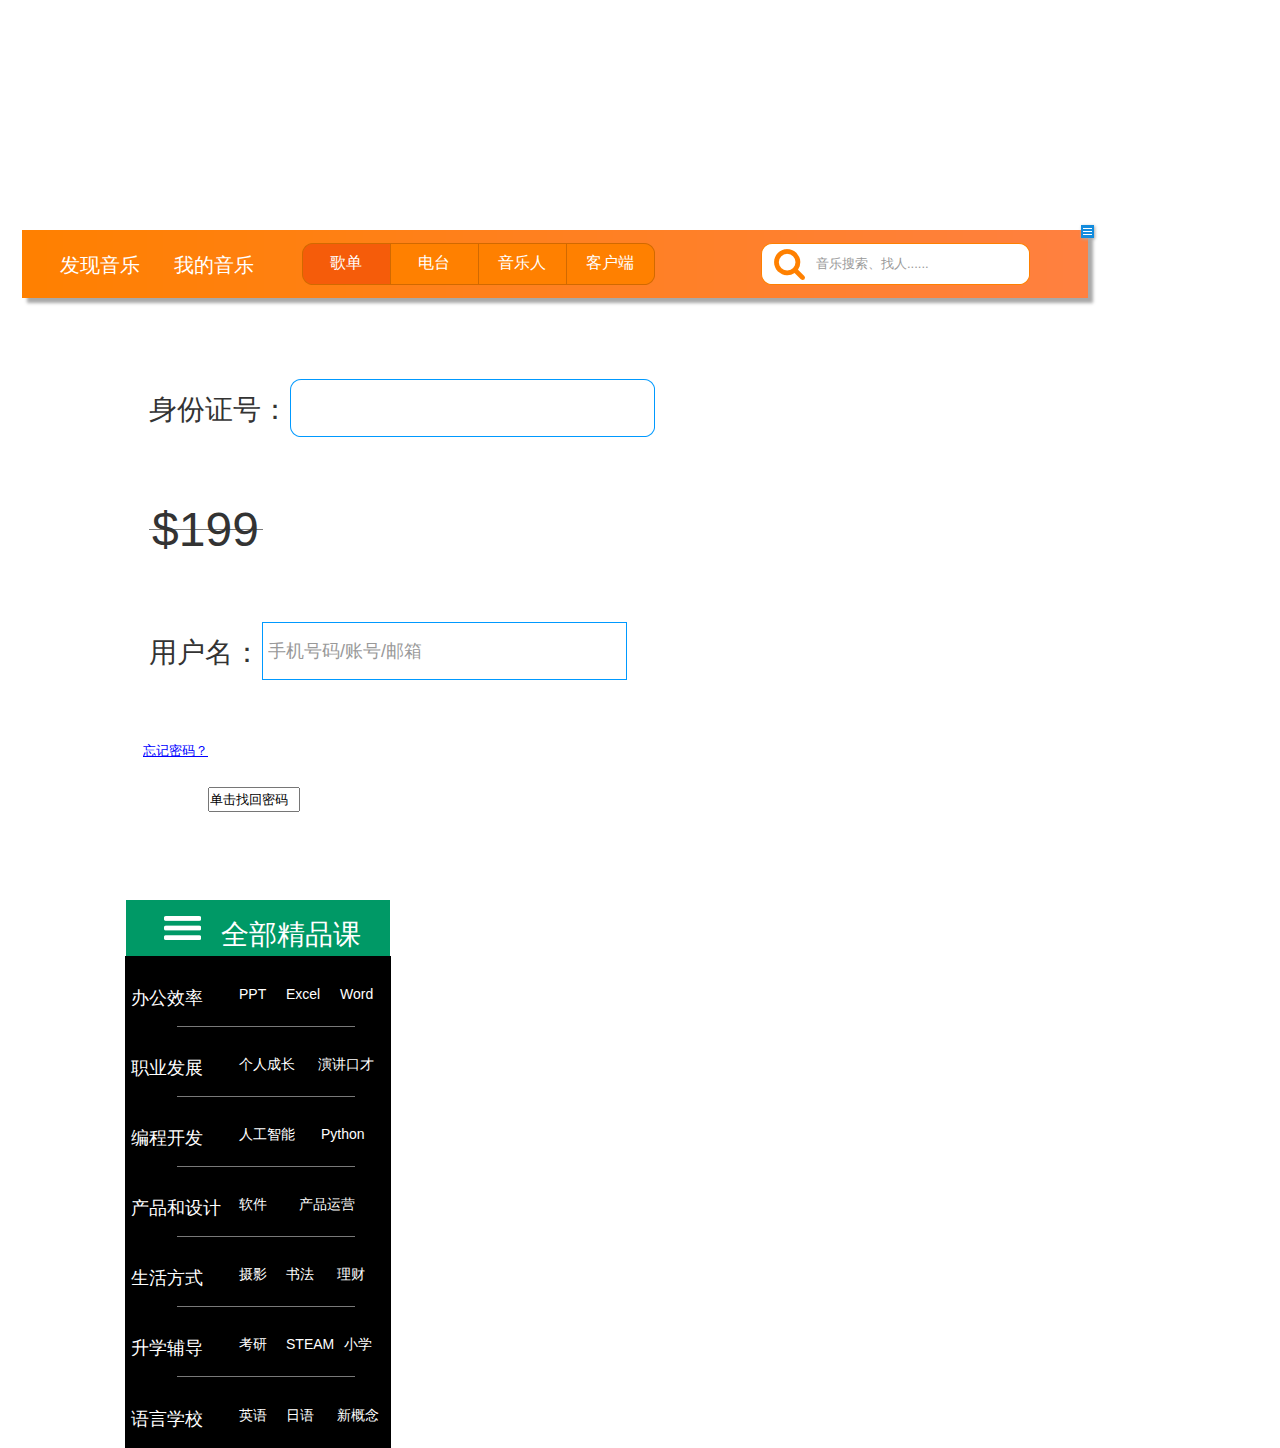
<file: index.html>
﻿<!DOCTYPE html>
<html>
  <head>
    <title>index</title>
    <meta http-equiv="X-UA-Compatible" content="IE=edge"/>
    <meta http-equiv="content-type" content="text/html; charset=utf-8"/>
    <meta name="apple-mobile-web-app-capable" content="yes"/>
    <link href="resources/css/jquery-ui-themes.css" type="text/css" rel="stylesheet"/>
    <link href="resources/css/axure_rp_page.css" type="text/css" rel="stylesheet"/>
    <link href="data/styles.css" type="text/css" rel="stylesheet"/>
    <link href="files/index/styles.css" type="text/css" rel="stylesheet"/>
    <script src="resources/scripts/jquery-1.7.1.min.js"></script>
    <script src="resources/scripts/jquery-ui-1.8.10.custom.min.js"></script>
    <script src="resources/scripts/prototypePre.js"></script>
    <script src="data/document.js"></script>
    <script src="resources/scripts/prototypePost.js"></script>
    <script src="files/index/data.js"></script>
    <script type="text/javascript">
      $axure.utils.getTransparentGifPath = function() { return 'resources/images/transparent.gif'; };
      $axure.utils.getOtherPath = function() { return 'resources/Other.html'; };
      $axure.utils.getReloadPath = function() { return 'resources/reload.html'; };
    </script>
  </head>
  <body>
    <div id="base" class="">

      <!-- Unnamed (矩形) -->
      <div id="u0" class="ax_default box_1">
        <img id="u0_img" class="img " src="images/index/u0.png"/>
      </div>

      <!-- Unnamed (矩形) [footnote] -->
      <div id="u0_ann" class="annotation"></div>

      <!-- Unnamed (矩形) -->
      <div id="u1" class="ax_default box_1">
        <img id="u1_img" class="img " src="images/index/u1.png"/>
        <div id="u1_text" class="text ">
          <p><span>歌单</span></p>
        </div>
      </div>

      <!-- Unnamed (矩形) [reference page] -->
      <div id="u1_ref" class="reference_page"></div>

      <!-- Unnamed (矩形) -->
      <div id="u2" class="ax_default box_1">
        <img id="u2_img" class="img " src="images/index/u2.png"/>
        <div id="u2_text" class="text ">
          <p><span>电台</span></p>
        </div>
      </div>

      <!-- Unnamed (矩形) [reference page] -->
      <div id="u2_ref" class="reference_page"></div>

      <!-- Unnamed (矩形) -->
      <div id="u3" class="ax_default box_1">
        <img id="u3_img" class="img " src="images/index/u2.png"/>
        <div id="u3_text" class="text ">
          <p><span>音乐人</span></p>
        </div>
      </div>

      <!-- Unnamed (矩形) [reference page] -->
      <div id="u3_ref" class="reference_page"></div>

      <!-- Unnamed (矩形) -->
      <div id="u4" class="ax_default box_1">
        <img id="u4_img" class="img " src="images/index/u4.png"/>
        <div id="u4_text" class="text ">
          <p><span>客户端</span></p>
        </div>
      </div>

      <!-- Unnamed (矩形) [reference page] -->
      <div id="u4_ref" class="reference_page"></div>

      <!-- Unnamed (矩形) -->
      <div id="u5" class="ax_default label">
        <img id="u5_img" class="img " src="images/index/u5.png"/>
        <div id="u5_text" class="text ">
          <p><span>发现音乐</span></p>
        </div>
      </div>

      <!-- Unnamed (矩形) [reference page] -->
      <div id="u5_ref" class="reference_page"></div>

      <!-- Unnamed (矩形) -->
      <div id="u6" class="ax_default label">
        <img id="u6_img" class="img " src="images/index/u5.png"/>
        <div id="u6_text" class="text ">
          <p><span>我的音乐</span></p>
        </div>
      </div>

      <!-- Unnamed (矩形) [reference page] -->
      <div id="u6_ref" class="reference_page"></div>

      <!-- Unnamed (矩形) -->
      <div id="u7" class="ax_default box_1">
        <img id="u7_img" class="img " src="images/index/u7.png"/>
      </div>

      <!-- Unnamed (文本框) -->
      <div id="u8" class="ax_default text_field">
        <input id="u8_input" type="text" value=""/>
      </div>

      <!-- Unnamed (形状) -->
      <div id="u9" class="ax_default icon">
        <img id="u9_img" class="img " src="images/index/u9.png"/>
      </div>

      <!-- 1 (矩形) -->
      <div id="u10" class="ax_default box_1" data-label="1">
        <img id="u10_img" class="img " src="images/index/1_u10.png"/>
      </div>

      <!-- 2 (文本框) -->
      <div id="u11" class="ax_default text_field" data-label="2">
        <input id="u11_input" type="text" value=""/>
      </div>

      <!-- Unnamed (水平线) -->
      <div id="u12" class="ax_default line">
        <img id="u12_img" class="img " src="images/index/u12.png"/>
        <div id="u12_text" class="text ">
          <p><span>$199</span></p>
        </div>
      </div>

      <!-- Unnamed (矩形) -->
      <div id="u13" class="ax_default label">
        <img id="u13_img" class="img " src="images/index/u13.png"/>
        <div id="u13_text" class="text ">
          <p><span>身份证号：</span></p>
        </div>
      </div>

      <!-- Unnamed (矩形) -->
      <div id="u14" class="ax_default label">
        <img id="u14_img" class="img " src="images/index/u14.png"/>
        <div id="u14_text" class="text ">
          <p><span>用户名：</span></p>
        </div>
      </div>

      <!-- 1 (矩形) -->
      <div id="u15" class="ax_default box_1" data-label="1">
        <img id="u15_img" class="img " src="images/index/1_u15.png"/>
      </div>

      <!-- 2 (文本框) -->
      <div id="u16" class="ax_default text_field" data-label="2">
        <input id="u16_input" type="text" value=""/>
      </div>

      <!-- Unnamed (文本框) -->
      <div id="u17" class="ax_default text_field">
        <input id="u17_input" type="text" value="忘记密码？"/>
      </div>

      <!-- Unnamed (文本框) -->
      <div id="u18" class="ax_default text_field">
        <input id="u18_input" type="text" value="单击找回密码"/>
      </div>

      <!-- Unnamed (组 合) -->
      <div id="u19" class="ax_default" data-left="125" data-top="1026" data-width="266" data-height="71">

        <!-- Unnamed (矩形) -->
        <div id="u20" class="ax_default box_1">
          <img id="u20_img" class="img " src="images/index/u20.png"/>
        </div>

        <!-- Unnamed (矩形) -->
        <div id="u21" class="ax_default label">
          <img id="u21_img" class="img " src="images/index/u21.png"/>
          <div id="u21_text" class="text ">
            <p><span>职业发展</span></p>
          </div>
        </div>

        <!-- Unnamed (矩形) -->
        <div id="u22" class="ax_default label">
          <img id="u22_img" class="img " src="images/index/u22.png"/>
          <div id="u22_text" class="text ">
            <p><span>个人成长</span></p>
          </div>
        </div>

        <!-- Unnamed (矩形) -->
        <div id="u23" class="ax_default label">
          <img id="u23_img" class="img " src="images/index/u22.png"/>
          <div id="u23_text" class="text ">
            <p><span>演讲口才</span></p>
          </div>
        </div>
      </div>

      <!-- Unnamed (组 合) -->
      <div id="u24" class="ax_default" data-left="125" data-top="1097" data-width="266" data-height="71">

        <!-- Unnamed (矩形) -->
        <div id="u25" class="ax_default box_1">
          <img id="u25_img" class="img " src="images/index/u20.png"/>
        </div>

        <!-- Unnamed (矩形) -->
        <div id="u26" class="ax_default label">
          <img id="u26_img" class="img " src="images/index/u21.png"/>
          <div id="u26_text" class="text ">
            <p><span>编程开发</span></p>
          </div>
        </div>

        <!-- Unnamed (矩形) -->
        <div id="u27" class="ax_default label">
          <img id="u27_img" class="img " src="images/index/u27.png"/>
          <div id="u27_text" class="text ">
            <p><span>人工智能</span></p>
          </div>
        </div>

        <!-- Unnamed (矩形) -->
        <div id="u28" class="ax_default label">
          <img id="u28_img" class="img " src="images/index/u28.png"/>
          <div id="u28_text" class="text ">
            <p><span>Python</span></p>
          </div>
        </div>
      </div>

      <!-- Unnamed (组 合) -->
      <div id="u29" class="ax_default" data-left="125" data-top="1167" data-width="266" data-height="71">

        <!-- Unnamed (矩形) -->
        <div id="u30" class="ax_default box_1">
          <img id="u30_img" class="img " src="images/index/u20.png"/>
        </div>

        <!-- Unnamed (矩形) -->
        <div id="u31" class="ax_default label">
          <img id="u31_img" class="img " src="images/index/u31.png"/>
          <div id="u31_text" class="text ">
            <p><span>产品和设计</span></p>
          </div>
        </div>

        <!-- Unnamed (矩形) -->
        <div id="u32" class="ax_default label">
          <img id="u32_img" class="img " src="images/index/u32.png"/>
          <div id="u32_text" class="text ">
            <p><span>软件</span></p>
          </div>
        </div>

        <!-- Unnamed (矩形) -->
        <div id="u33" class="ax_default label">
          <img id="u33_img" class="img " src="images/index/u22.png"/>
          <div id="u33_text" class="text ">
            <p><span>产品运营</span></p>
          </div>
        </div>
      </div>

      <!-- Unnamed (组 合) -->
      <div id="u34" class="ax_default" data-left="125" data-top="1237" data-width="266" data-height="71">

        <!-- Unnamed (矩形) -->
        <div id="u35" class="ax_default box_1">
          <img id="u35_img" class="img " src="images/index/u20.png"/>
        </div>

        <!-- Unnamed (矩形) -->
        <div id="u36" class="ax_default label">
          <img id="u36_img" class="img " src="images/index/u21.png"/>
          <div id="u36_text" class="text ">
            <p><span>生活方式</span></p>
          </div>
        </div>

        <!-- Unnamed (矩形) -->
        <div id="u37" class="ax_default label">
          <img id="u37_img" class="img " src="images/index/u37.png"/>
          <div id="u37_text" class="text ">
            <p><span>摄影</span></p>
          </div>
        </div>

        <!-- Unnamed (矩形) -->
        <div id="u38" class="ax_default label">
          <img id="u38_img" class="img " src="images/index/u37.png"/>
          <div id="u38_text" class="text ">
            <p><span>书法</span></p>
          </div>
        </div>

        <!-- Unnamed (矩形) -->
        <div id="u39" class="ax_default label">
          <img id="u39_img" class="img " src="images/index/u37.png"/>
          <div id="u39_text" class="text ">
            <p><span>理财</span></p>
          </div>
        </div>
      </div>

      <!-- Unnamed (组 合) -->
      <div id="u40" class="ax_default" data-left="125" data-top="956" data-width="266" data-height="71">

        <!-- Unnamed (矩形) -->
        <div id="u41" class="ax_default box_1">
          <img id="u41_img" class="img " src="images/index/u20.png"/>
        </div>

        <!-- Unnamed (矩形) -->
        <div id="u42" class="ax_default label">
          <img id="u42_img" class="img " src="images/index/u21.png"/>
          <div id="u42_text" class="text ">
            <p><span>办公效率</span></p>
          </div>
        </div>

        <!-- Unnamed (矩形) -->
        <div id="u43" class="ax_default label">
          <img id="u43_img" class="img " src="images/index/u43.png"/>
          <div id="u43_text" class="text ">
            <p><span>PPT</span></p>
          </div>
        </div>

        <!-- Unnamed (矩形) -->
        <div id="u44" class="ax_default label">
          <img id="u44_img" class="img " src="images/index/u44.png"/>
          <div id="u44_text" class="text ">
            <p><span>Excel</span></p>
          </div>
        </div>

        <!-- Unnamed (矩形) -->
        <div id="u45" class="ax_default label">
          <img id="u45_img" class="img " src="images/index/u45.png"/>
          <div id="u45_text" class="text ">
            <p><span>Word</span></p>
          </div>
        </div>
      </div>

      <!-- Unnamed (组 合) -->
      <div id="u46" class="ax_default" data-left="125" data-top="1306" data-width="266" data-height="71">

        <!-- Unnamed (矩形) -->
        <div id="u47" class="ax_default box_1">
          <img id="u47_img" class="img " src="images/index/u20.png"/>
        </div>

        <!-- Unnamed (矩形) -->
        <div id="u48" class="ax_default label">
          <img id="u48_img" class="img " src="images/index/u21.png"/>
          <div id="u48_text" class="text ">
            <p><span>升学辅导</span></p>
          </div>
        </div>

        <!-- Unnamed (矩形) -->
        <div id="u49" class="ax_default label">
          <img id="u49_img" class="img " src="images/index/u37.png"/>
          <div id="u49_text" class="text ">
            <p><span>考研</span></p>
          </div>
        </div>

        <!-- Unnamed (矩形) -->
        <div id="u50" class="ax_default label">
          <img id="u50_img" class="img " src="images/index/u50.png"/>
          <div id="u50_text" class="text ">
            <p><span>STEAM</span></p>
          </div>
        </div>

        <!-- Unnamed (矩形) -->
        <div id="u51" class="ax_default label">
          <img id="u51_img" class="img " src="images/index/u37.png"/>
          <div id="u51_text" class="text ">
            <p><span>小学</span></p>
          </div>
        </div>
      </div>

      <!-- Unnamed (组 合) -->
      <div id="u52" class="ax_default" data-left="125" data-top="1377" data-width="266" data-height="71">

        <!-- Unnamed (矩形) -->
        <div id="u53" class="ax_default box_1">
          <img id="u53_img" class="img " src="images/index/u20.png"/>
        </div>

        <!-- Unnamed (矩形) -->
        <div id="u54" class="ax_default label">
          <img id="u54_img" class="img " src="images/index/u21.png"/>
          <div id="u54_text" class="text ">
            <p><span>语言学校</span></p>
          </div>
        </div>

        <!-- Unnamed (矩形) -->
        <div id="u55" class="ax_default label">
          <img id="u55_img" class="img " src="images/index/u37.png"/>
          <div id="u55_text" class="text ">
            <p><span>英语</span></p>
          </div>
        </div>

        <!-- Unnamed (矩形) -->
        <div id="u56" class="ax_default label">
          <img id="u56_img" class="img " src="images/index/u37.png"/>
          <div id="u56_text" class="text ">
            <p><span>日语</span></p>
          </div>
        </div>

        <!-- Unnamed (矩形) -->
        <div id="u57" class="ax_default label">
          <img id="u57_img" class="img " src="images/index/u57.png"/>
          <div id="u57_text" class="text ">
            <p><span>新概念</span></p>
          </div>
        </div>
      </div>

      <!-- Unnamed (矩形) -->
      <div id="u58" class="ax_default box_1">
        <img id="u58_img" class="img " src="images/index/u58.png"/>
      </div>

      <!-- Unnamed (形状) -->
      <div id="u59" class="ax_default icon">
        <img id="u59_img" class="img " src="images/index/u59.png"/>
      </div>

      <!-- Unnamed (矩形) -->
      <div id="u60" class="ax_default label">
        <img id="u60_img" class="img " src="images/index/u60.png"/>
        <div id="u60_text" class="text ">
          <p><span>全部精品课</span></p>
        </div>
      </div>

      <!-- Unnamed (水平线) -->
      <div id="u61" class="ax_default line">
        <img id="u61_img" class="img " src="images/index/u61.png"/>
      </div>

      <!-- Unnamed (水平线) -->
      <div id="u62" class="ax_default line">
        <img id="u62_img" class="img " src="images/index/u61.png"/>
      </div>

      <!-- Unnamed (水平线) -->
      <div id="u63" class="ax_default line">
        <img id="u63_img" class="img " src="images/index/u61.png"/>
      </div>

      <!-- Unnamed (水平线) -->
      <div id="u64" class="ax_default line">
        <img id="u64_img" class="img " src="images/index/u61.png"/>
      </div>

      <!-- Unnamed (水平线) -->
      <div id="u65" class="ax_default line">
        <img id="u65_img" class="img " src="images/index/u61.png"/>
      </div>

      <!-- Unnamed (水平线) -->
      <div id="u66" class="ax_default line">
        <img id="u66_img" class="img " src="images/index/u61.png"/>
      </div>
    </div>
  </body>
</html>
</file>
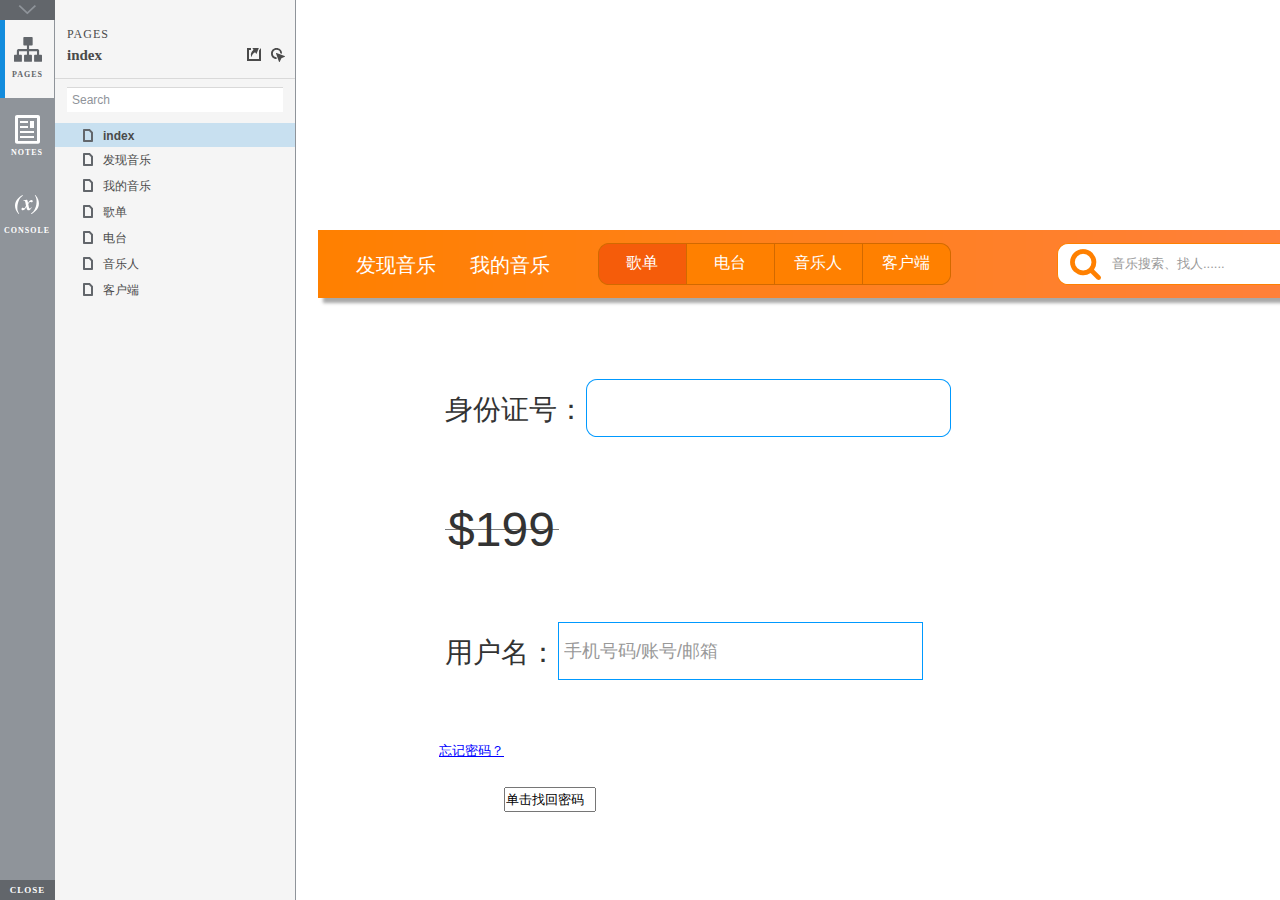
<file: start.html>
<!DOCTYPE html>
<html xmlns="http://www.w3.org/1999/xhtml" xml:lang="en" lang="en">
<head>
    <title>Untitled Document</title>
    <meta http-equiv="X-UA-Compatible" content="IE=edge"/>
    <meta http-equiv="content-type" content="text/html; charset=utf-8" />
    <meta name="viewport" content="width=device-width, initial-scale=1.0" />
    <meta name="apple-mobile-web-app-capable" content="yes" />
    <link type="text/css" href="resources/css/reset.css" rel="Stylesheet" />
    <link type="text/css" href="resources/css/default.css" rel="Stylesheet" />
    <!--<link href='https://fonts.googleapis.com/css?family=Nunito:300' rel='stylesheet' type='text/css'>-->

    <script type="text/javascript">
        if (location.href.toString().indexOf('file://localhost/') == 0) {
            location.href = location.href.toString().replace('file://localhost/', 'file:///');
        }
    </script>

    <!-- 8.0.0.3379 -->
<script src="resources/scripts/jquery-1.7.1.min.js"></script>
<script src="resources/scripts/startPre.js"></script>
<script src="data/document.js"></script>

    <style type="text/css">

#outerContainer {
	width:1000px;
	height:1500px;
}

.vsplitbar {
    width: 3px;
    /*background: #B9B9B9;*/
    border-right: 1px solid #8f949a;
}

.vsplitbar:hover, .vsplitbar.active {
    background: #8f949a;
}

#rightPanel {
    background-color: White;
}

/*#leftPanel {
    min-width: 120px;
}*/

.splitterMask {
   position:absolute;
   top: 0;
   left: 0;
   width: 100%;
   height: 100%;
   overflow: hidden;
   background-image: url(resources/images/transparent.gif);
   z-index: 20000;
}

    </style>
    <script type="text/javascript" language="JavaScript"><!--
        var SITEMAP_COLLAPSE_VAR_NAME = 'c';
        var PLUGIN_VAR_NAME = 'g';
        var FOOTNOTES_VAR_NAME = 'fn';
        var ADAPTIVE_VIEW_VAR_NAME = 'view';
        var lastLeftPanelWidth = 295;
        var toolBarOnly = true;

        // isolate scope
        (function() {
            setUpController();
            
            var configuration = $axure.document.configuration;
            var _settings = {};
            _settings.projectId = configuration.prototypeId;
            _settings.isAxshare = configuration.isAxshare;
            _settings.loadFeedbackPlugin = configuration.loadFeedbackPlugin;
            var cHash = getHashStringVar(SITEMAP_COLLAPSE_VAR_NAME);
            _settings.startCollapsed = cHash == "1";
            if(cHash == "2") closePlayer();
            var gHash = getHashStringVar(PLUGIN_VAR_NAME);
            if(gHash == "") gHash = 1;
            _settings.startPluginGid = gHash;

            $axure.player.settings = _settings;

            $(window).bind('load', function() {
                if(CHROME_5_LOCAL && !$('body').attr('pluginDetected')) {
                    window.location = 'resources/chrome/chrome.html';
                }
            });

            $(document).ready(function() {
                $axure.page.bind('load.start', mainFrame_onload);
                $axure.messageCenter.addMessageListener(messageCenter_message);

                $(document).on('pluginShown', function (event, data) {
                    setVarInCurrentUrlHash('g', data ? data : '');
                });

                $(document).on('pluginCreated', function(event, data) {
                    if($axure.player.settings.startPluginGid == data) {
                        $axure.player.showPlugin(data);
                    }
                });

                if($axure.player.settings.loadFeedbackPlugin) {
                    if($axure.player.settings.isAxshare) {
                        $axure.utils.loadJS('/Scripts/plugins/feedback/feedback8.js');
                    } else {
                        $axure.utils.loadJS('http://share.axure.com/Scripts/plugins/feedback/feedback8.js');
                    }
                }

                if(navigator.userAgent.indexOf("MSIE") >= 0) $('#outerContainer').width('100%');
                initialize();
                if($axure.player.settings.startCollapsed) $('#outerContainer').splitter({ sizeLeft: 0 });
                else $('#outerContainer').splitter({ sizeLeft: lastLeftPanelWidth });
                $('#leftPanel').width(lastLeftPanelWidth);
                
                $(window).resize(function() { resizeContent(); });

                $('#maximizePanelContainer').hide();

                initializeLogo();

                $(window).resize();
                resizeContent();
                
                $axure.player.collapseToBar();

                if($axure.player.settings.startCollapsed) {
                    collapse();
                    $('#leftPanel').width(0);
                }

                if(MOBILE_DEVICE) {
                    $('#interfaceControlFrameMinimizeContainer').height('45px');
                    $('#interfaceControlFrameMinimizeContainer a').height('45px');
                    $('#interfaceControlFrameHeaderContainer').css('margin-top','45px');
                    $('#interfaceControlFrameCloseContainer a').css('padding','10px 0px');
                    $('#maximizePanelContainer').height('45px');//.css('top','inherit').css('bottom','0px');

                    $('body').removeClass('hashover');

                    if(IOS) {
                        $('#rightPanel').css('overflow', 'auto').css('-webkit-overflow-scrolling', 'touch').css('-ms-overflow-x', 'hidden');

                        window.addEventListener("orientationchange", function() {
                            var viewport = document.querySelector("meta[name=viewport]");
                            //so iOS doesn't zoom when switching back to portrait
                            viewport.setAttribute('content', 'width=device-width, initial-scale=1.0, maximum-scale=1.0');
                            viewport.setAttribute('content', 'width=device-width, initial-scale=1.0');
                            resizeContent();
                        }, false);

                        $axure.page.bind('load.start', function() {
                            resizeContent();
                        });
                    }
                }

            });

            function initialize() {
                var legacyQString = getQueryString("Page");
                if (legacyQString.length > 0) {
                    location.href = location.href.substring(0, location.href.indexOf("?")) + "#p=" + legacyQString;
                    return;
                }

                var mainFrame = document.getElementById("mainFrame");
                //if it's local file on safari, test if we can access mainframe after its loaded
                if(SAFARI && document.location.href.indexOf('file://') >= 0) {
                    $(mainFrame).load(function () {
                        var canAccess;
                        try {
                            var mainFrameWindow = mainFrame.contentWindow || mainFrame.contentDocument;
                            mainFrameWindow['safari_file_CORS'] = 'Y';
                            canAccess = mainFrameWindow['safari_file_CORS'] === 'Y';
                        } catch(err) {
                            canAccess = false;
                        }

                        if(!canAccess) window.location = 'resources/chrome/safari.html';
                    });
                }

                mainFrame.contentWindow.location.href = getInitialUrl();
            }

            function initializeLogo() {
                if($axure.document.configuration.logoImagePath) {
                    var image = new Image();
                    image.onload = function() {
                        $('#logoImage').css('max-width', this.width + 'px');
                        $axure.player.resizeContent();
                    };
                    image.src = $axure.document.configuration.logoImagePath;
                
                    $('#interfaceControlFrameLogoImageContainer').html('<img id="logoImage" src="" />');
                    $('#logoImage').attr('src', $axure.document.configuration.logoImagePath).load(function() { resizeContent(); });
                } else $('#interfaceControlFrameLogoImageContainer').hide();

                if ($axure.document.configuration.logoImageCaption) {
                    $('#interfaceControlFrameLogoCaptionContainer').html($axure.document.configuration.logoImageCaption);
                } else $('#interfaceControlFrameLogoCaptionContainer').hide();

                if(!$('#interfaceControlFrameLogoImageContainer').is(':visible') && !$('#interfaceControlFrameLogoCaptionContainer').is(':visible')) {
                    $('#interfaceControlFrameLogoContainer').hide();
                }
            }

            var resizeContent = $axure.player.resizeContent = function() {
                var newHeight = $(window).height();
                var newWidth = $(window).width();

                var controlContainerHeight = newHeight;// - 30;
                if($('#interfaceControlFrameLogoContainer').is(':visible')) controlContainerHeight -= $('#interfaceControlFrameLogoContainer').outerHeight();// + 16;

                $('#outerContainer').height(newHeight).width(newWidth);
                $('.vsplitbar').height(newHeight);
                $('#leftPanel').height(newHeight);
                $('#interfaceControlFrame').height(newHeight);
                $('#interfaceControlFrameContainer').height(newHeight);
                $('#interfaceControlFrameHostContainer').height(controlContainerHeight);

                $('#rightPanel').height(newHeight);
                $('#mainFrame').height(newHeight);

                if($('#leftPanel').is(':visible')) $('#rightPanel').width($(window).width() - $('#leftPanel').width() - 1);// $('.vsplitbar').width());
                else $('#rightPanel').width($(window).width());

                $(document).trigger('ContainerHeightChange',[controlContainerHeight]);

                if(MOBILE_DEVICE) {
                    if(!(getHashStringVar(ADAPTIVE_VIEW_VAR_NAME).length > 0)) $axure.messageCenter.postMessage('setAdaptiveViewForSize', {'width':newWidth, 'height':$('#rightPanel').height()});
                }
            }

            var collapseToBar = $axure.player.collapseToBar = function() {
                lastLeftPanelWidth = $('#leftPanel').width();
                $('#leftPanel').width('55px');
                $('.vsplitbar').hide();
                $('#rightPanel').width($(window).width() - $('#leftPanel').width());
                $(window).resize();
                $('#outerContainer').trigger('resize');
                toolBarOnly = true;
            }

            var expandFromBar = $axure.player.expandFromBar = function() {
                if($('.vsplitbar').is(':visible')) return;

                $('#leftPanel').width(lastLeftPanelWidth);
                $('.vsplitbar').show();
                $('#rightPanel').width($(window).width() - $('#leftPanel').width() - 1);// $('.vsplitbar').width());
                $(window).resize();
                $('#outerContainer').trigger('resize');
                toolBarOnly = false;
            }

        })();

        function messageCenter_message(message, data) {
            if(message == 'expandFrame') expand();
            else if(message == 'getCollapseFrameOnLoad' && $axure.player.settings.startCollapsed && !MOBILE_DEVICE) $axure.messageCenter.postMessage('collapseFrameOnLoad');
        }

        
        function getInitialUrl() {
            var pageName = getHashStringVar("p");
            if(pageName.length > 0) return pageName + ".html";
            else {
                var url = getFirstPageUrl($axure.document.sitemap.rootNodes);
                return (url ? url : "about:blank");
            }
        }

        function getFirstPageUrl(nodes) {
            for (var i = 0; i < nodes.length; i++) {
                var node = nodes[i];
                if (node.url) return node.url;
                else {
                    var hasChildren = (node.children && node.children.length > 0);
                    if (hasChildren) {
                        var url = getFirstPageUrl(node.children);
                        if (url) return url;
                    }
                }
            }
            return null;
        }

        function closePlayer() {
            if($axure.page.location) window.location.href = $axure.page.location;
            else {
                var pageFile = getInitialUrl();
                var currentLocation = window.location.toString();
                window.location.href = currentLocation.substr(0, currentLocation.lastIndexOf("/") + 1) + pageFile;
            }
        }

        function replaceHash(newHash) {
            var currentLocWithoutHash = window.location.toString().split('#')[0];

            //We use replace so that every hash change doesn't get appended to the history stack.
            //We use replaceState in browsers that support it, else replace the location
            if(typeof window.history.replaceState != 'undefined') {
                try {
                    //Chrome 45 (Version 45.0.2454.85 m) started throwing an error here when generated locally (this only happens with sitemap open) which broke all interactions.
                    //try catch breaks the url adjusting nicely when the sitemap is open, but all interactions and forward and back buttons work.
                    //Uncaught SecurityError: Failed to execute 'replaceState' on 'History': A history state object with URL 'file:///C:/Users/Ian/Documents/Axure/HTML/Untitled/start.html#p=home' cannot be created in a document with origin 'null'.
                    window.history.replaceState(null, null, currentLocWithoutHash + newHash);
                } catch(ex) {}
            } else {
                window.location.replace(currentLocWithoutHash + newHash);
            }
        }

        function collapse() {
            setVarInCurrentUrlHash('c', 1);
            if(!toolBarOnly) lastLeftPanelWidth = $('#leftPanel').width();

            $('#maximizePanelContainer').show();
            $('#leftPanel').hide();
            $('.vsplitbar').hide();
            $('#rightPanel').width($(window).width());
            $(window).resize();
            $('#outerContainer').trigger('resize');

            $(document).trigger('sidebarCollapse');

            if(MOBILE_DEVICE) {
                $('#maximizePanelContainer').animate({
                    top:$('#rightPanel').height() - $('#maximizePanelContainer').height()
                }, 300, 'swing', function() {
                    $('#maximizePanelContainer').css('top', 'inherit').css('bottom', '0px');
                });
            }
        }

        function expand() {
            if(MOBILE_DEVICE) {
                $('#maximizePanelContainer').css('top', '0px').css('bottom', 'inherit');
            }

            deleteVarFromCurrentUrlHash('c');
            $('#maximizePanelContainer').hide();
            $('#leftPanel').width(lastLeftPanelWidth);
            $('#leftPanel').show();
            if(!toolBarOnly) {
                $('.vsplitbar').show();
                $('#rightPanel').width($(window).width() - $('#leftPanel').width() - 1);
            } else {
                $axure.player.collapseToBar();
            }
            $(window).resize();
            $('#outerContainer').trigger('resize');

            $(document).trigger('sidebarExpanded');
        }


        function mainFrame_onload() {
            if($axure.page.pageName) document.title = $axure.page.pageName;
        }

        function getQueryString(query) {
            var qstring = self.location.href.split("?");
            if(qstring.length < 2) return "";
            return GetParameter(qstring, query);
        }
        
        function GetParameter(qstring, query) {
            var prms = qstring[1].split("&");
            var frmelements = new Array();
            var currprmeter, querystr = "";

            for(var i = 0; i < prms.length; i++) {
                currprmeter = prms[i].split("=");
                frmelements[i] = new Array();
                frmelements[i][0] = currprmeter[0];
                frmelements[i][1] = currprmeter[1];
            }

            for(j = 0; j < frmelements.length; j++) {
                if(frmelements[j][0].toLowerCase() == query.toLowerCase()) {
                    querystr = frmelements[j][1];
                    break;
                }
            }
            return querystr;
        }
        
        function getHashStringVar(query) {
            var qstring = self.location.href.split("#");
            if(qstring.length < 2) return "";
            return GetParameter(qstring, query);
        }

        function setHashStringVar(currentHash, varName, varVal) {
            var varWithEqual = varName + '=';
            var poundVarWithEqual = varVal === '' ? '' :  '#' + varName + '=' + varVal;
            var ampVarWithEqual = varVal === '' ? '' :  '&' + varName + '=' + varVal;
            var hashToSet = '';

            var pageIndex = currentHash.indexOf('#' + varWithEqual);
            if(pageIndex == -1) pageIndex = currentHash.indexOf('&' + varWithEqual);
            if(pageIndex != -1) {
                var newHash = currentHash.substring(0, pageIndex);

                newHash = newHash == '' ? poundVarWithEqual : newHash + ampVarWithEqual;

                var ampIndex = currentHash.indexOf('&', pageIndex + 1);
                if(ampIndex != -1) {
                    newHash = newHash == '' ? '#' + currentHash.substring(ampIndex + 1) : newHash + currentHash.substring(ampIndex);
                }
                hashToSet = newHash;
            } else if(currentHash.indexOf('#') != -1) {
                hashToSet = currentHash + ampVarWithEqual;
            } else {
                hashToSet = poundVarWithEqual;
            }

            if(hashToSet != '' || varVal == '') {
                return hashToSet;
            }

            return null;
        }

        function setVarInCurrentUrlHash(varName, varVal) {
            var newHash = setHashStringVar(window.location.hash, varName, varVal);

            if(newHash != null) {
                replaceHash(newHash);
            }
        }

        function deleteHashStringVar(currentHash, varName) {
            var varWithEqual = varName + '=';

            var pageIndex = currentHash.indexOf('#' + varWithEqual);
            if(pageIndex == -1) pageIndex = currentHash.indexOf('&' + varWithEqual);
            if(pageIndex != -1) {
                var newHash = currentHash.substring(0, pageIndex);

                var ampIndex = currentHash.indexOf('&', pageIndex + 1);

                //IF begin of string....if none blank, ELSE # instead of & and rest
                //IF in string....prefix + if none blank, ELSE &-rest
                if(newHash == '') { //beginning of string
                    newHash = ampIndex != -1 ? '#' + currentHash.substring(ampIndex + 1) : '';
                } else { //somewhere in the middle
                    newHash = newHash + (ampIndex != -1 ? currentHash.substring(ampIndex) : '');
                }

                return newHash;
            }

            return null;
        }

        function deleteVarFromCurrentUrlHash(varName) {
            var newHash = deleteHashStringVar(window.location.hash, varName);

            if(newHash != null) {
                replaceHash(newHash);
            }
        }
    --></script>
    
    <link type="text/css" rel="Stylesheet" href="plugins/sitemap/styles/sitemap.css" />
    <link type="text/css" rel="Stylesheet" href="plugins/page_notes/styles/page_notes.css" />
    <link type="text/css" rel="Stylesheet" href="plugins/debug/styles/debug.css" />
    <script src="resources/scripts/startPost.js"></script>


    <!--<link type="text/css" rel="Stylesheet" href="plugins/recordplay/styles/recordplay.css" />
    <script type="text/javascript" src="plugins/recordplay/recordplay.js"></script>-->
    

</head>
<body scroll="no" class="hashover">
    <div id="outerContainer">

        <div id="leftPanel">
            <div id="interfaceControlFrame">
                <div id="interfaceControlFrameMinimizeContainer">
                    <a title="Collapse" id="interfaceControlFrameMinimizeButton" onclick="collapse();">&nbsp;</a>
                </div>
                <div id="interfaceControlFrameHeaderContainer">
                    <ul id="interfaceControlFrameHeader"></ul>
                </div>
                <div id="interfaceControlFrameContainer">
                    <div id="interfaceControlFrameLogoContainer">
                        <div id="interfaceControlFrameLogoImageContainer"></div>
                        <div id="interfaceControlFrameLogoCaptionContainer"></div>
                    </div>
                    <div id="interfaceControlFrameHostContainer">
                    </div>
                </div>
                <div id="interfaceControlFrameCloseContainer">
                    <a title="Close" id="interfaceControlFrameCloseButton" onclick="closePlayer();">CLOSE</a>
                </div>
            </div>
        </div>
        <div id="rightPanel">
            <iframe id="mainFrame" name="mainFrame" width="100%" height="100%" src="" frameborder="0" style="display: block;" webkitallowfullscreen mozallowfullscreen allowfullscreen></iframe>
        </div>

    </div>

    <div id="maximizePanelContainer">
        <iframe id="expandFrame" src="resources/expand.html" width="100%" height="100%" scrolling="no" allowtransparency="true" frameborder="0"></iframe>
    </div>

</body>
</html>
</file>
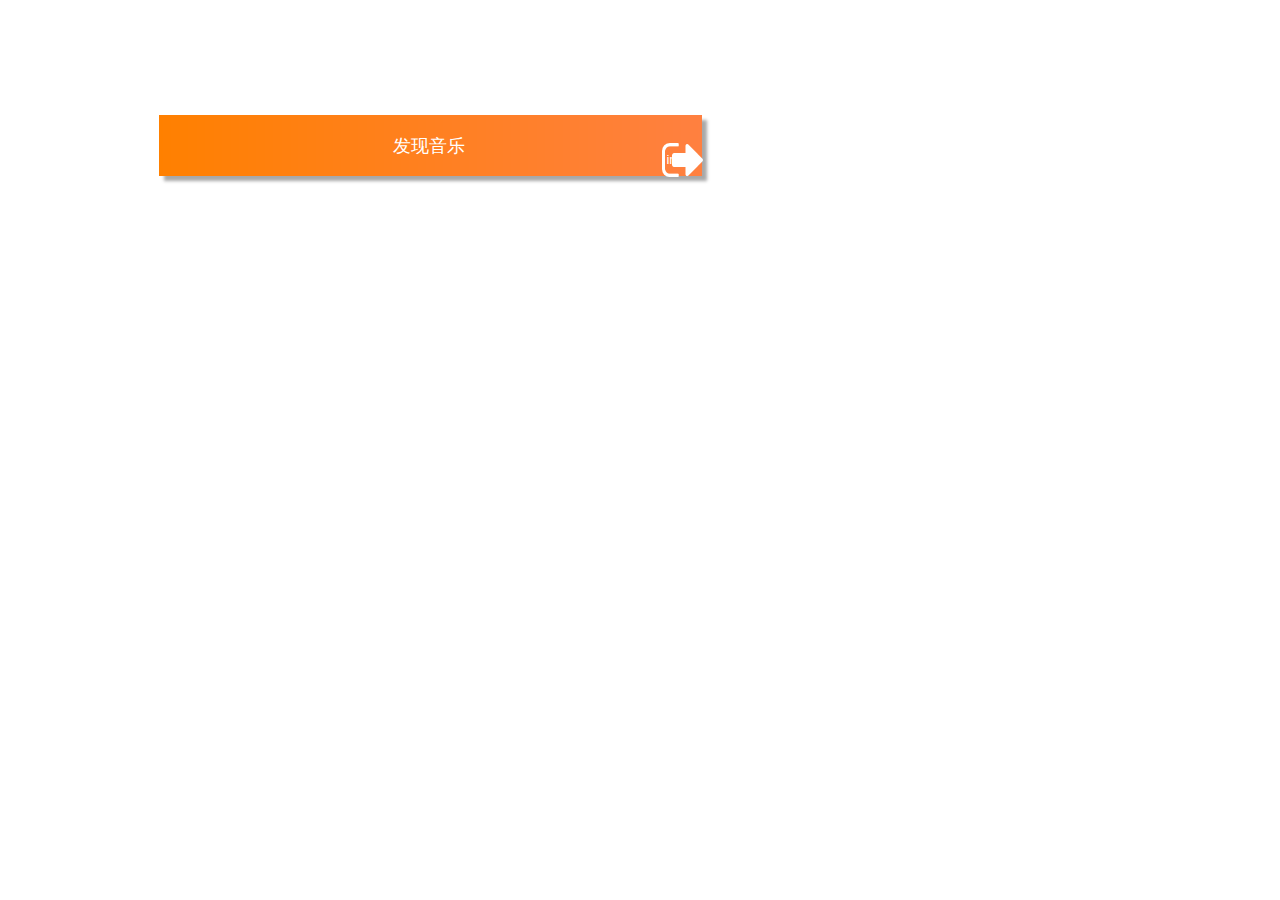
<file: 发现音乐.html>
﻿<!DOCTYPE html>
<html>
  <head>
    <title>发现音乐</title>
    <meta http-equiv="X-UA-Compatible" content="IE=edge"/>
    <meta http-equiv="content-type" content="text/html; charset=utf-8"/>
    <meta name="apple-mobile-web-app-capable" content="yes"/>
    <link href="resources/css/jquery-ui-themes.css" type="text/css" rel="stylesheet"/>
    <link href="resources/css/axure_rp_page.css" type="text/css" rel="stylesheet"/>
    <link href="data/styles.css" type="text/css" rel="stylesheet"/>
    <link href="files/发现音乐/styles.css" type="text/css" rel="stylesheet"/>
    <script src="resources/scripts/jquery-1.7.1.min.js"></script>
    <script src="resources/scripts/jquery-ui-1.8.10.custom.min.js"></script>
    <script src="resources/scripts/prototypePre.js"></script>
    <script src="data/document.js"></script>
    <script src="resources/scripts/prototypePost.js"></script>
    <script src="files/发现音乐/data.js"></script>
    <script type="text/javascript">
      $axure.utils.getTransparentGifPath = function() { return 'resources/images/transparent.gif'; };
      $axure.utils.getOtherPath = function() { return 'resources/Other.html'; };
      $axure.utils.getReloadPath = function() { return 'resources/reload.html'; };
    </script>
  </head>
  <body>
    <div id="base" class="">

      <!-- Unnamed (矩形) -->
      <div id="u67" class="ax_default box_1">
        <img id="u67_img" class="img " src="images/发现音乐/u67.png"/>
      </div>

      <!-- Unnamed (矩形) -->
      <div id="u68" class="ax_default label">
        <img id="u68_img" class="img " src="images/index/u21.png"/>
        <div id="u68_text" class="text ">
          <p><span>发现音乐</span></p>
        </div>
      </div>

      <!-- Unnamed (形状) -->
      <div id="u69" class="ax_default icon">
        <img id="u69_img" class="img " src="images/发现音乐/u69.png"/>
        <div id="u69_text" class="text ">
          <p><span>index</span></p>
        </div>
      </div>

      <!-- Unnamed (形状) [reference page] -->
      <div id="u69_ref" class="reference_page"></div>
    </div>
  </body>
</html>
</file>
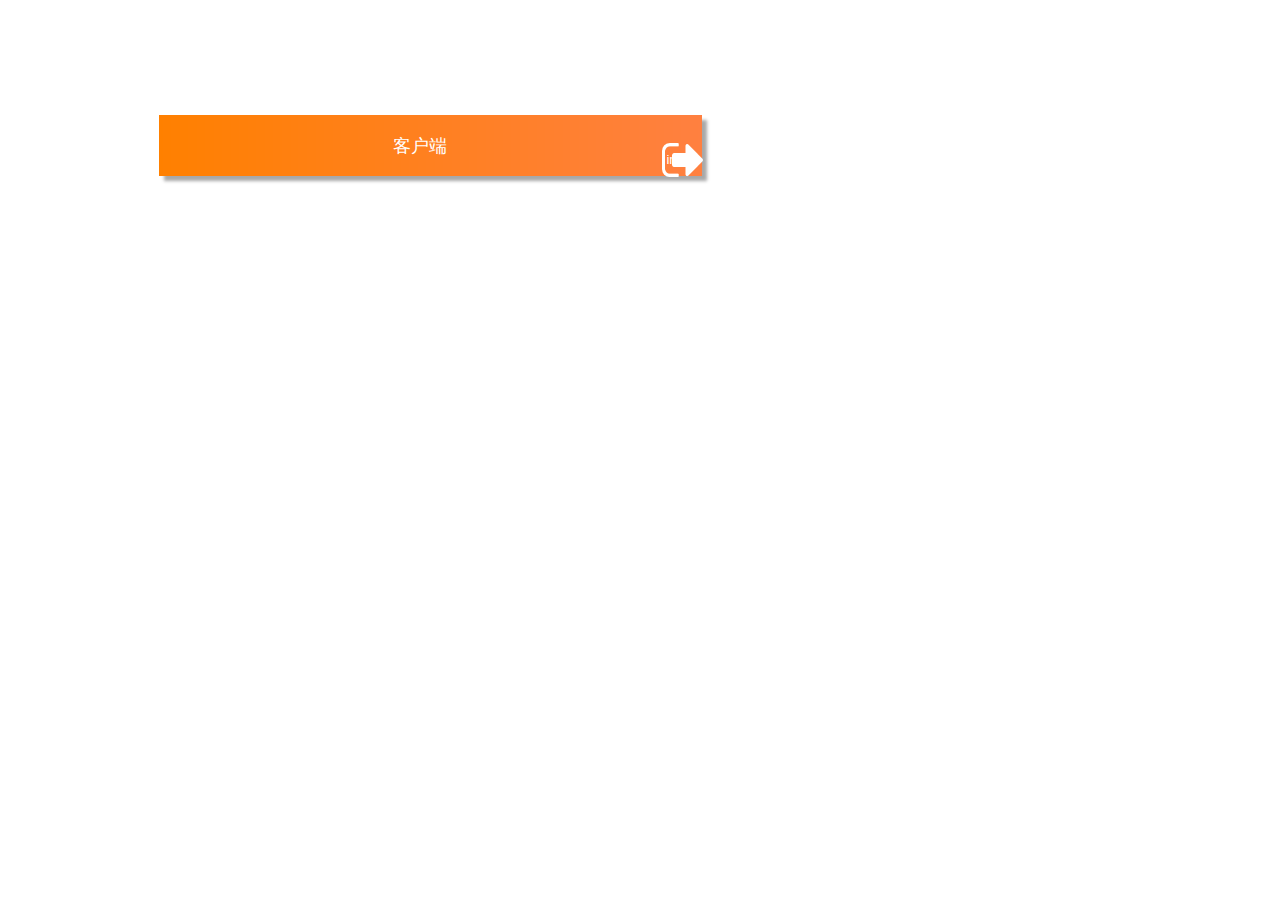
<file: 客户端.html>
﻿<!DOCTYPE html>
<html>
  <head>
    <title>客户端</title>
    <meta http-equiv="X-UA-Compatible" content="IE=edge"/>
    <meta http-equiv="content-type" content="text/html; charset=utf-8"/>
    <meta name="apple-mobile-web-app-capable" content="yes"/>
    <link href="resources/css/jquery-ui-themes.css" type="text/css" rel="stylesheet"/>
    <link href="resources/css/axure_rp_page.css" type="text/css" rel="stylesheet"/>
    <link href="data/styles.css" type="text/css" rel="stylesheet"/>
    <link href="files/客户端/styles.css" type="text/css" rel="stylesheet"/>
    <script src="resources/scripts/jquery-1.7.1.min.js"></script>
    <script src="resources/scripts/jquery-ui-1.8.10.custom.min.js"></script>
    <script src="resources/scripts/prototypePre.js"></script>
    <script src="data/document.js"></script>
    <script src="resources/scripts/prototypePost.js"></script>
    <script src="files/客户端/data.js"></script>
    <script type="text/javascript">
      $axure.utils.getTransparentGifPath = function() { return 'resources/images/transparent.gif'; };
      $axure.utils.getOtherPath = function() { return 'resources/Other.html'; };
      $axure.utils.getReloadPath = function() { return 'resources/reload.html'; };
    </script>
  </head>
  <body>
    <div id="base" class="">

      <!-- Unnamed (矩形) -->
      <div id="u82" class="ax_default box_1">
        <img id="u82_img" class="img " src="images/发现音乐/u67.png"/>
      </div>

      <!-- Unnamed (矩形) -->
      <div id="u83" class="ax_default label">
        <img id="u83_img" class="img " src="images/音乐人/u80.png"/>
        <div id="u83_text" class="text ">
          <p><span>客户端</span></p>
        </div>
      </div>

      <!-- Unnamed (形状) -->
      <div id="u84" class="ax_default icon">
        <img id="u84_img" class="img " src="images/发现音乐/u69.png"/>
        <div id="u84_text" class="text ">
          <p><span>index</span></p>
        </div>
      </div>

      <!-- Unnamed (形状) [reference page] -->
      <div id="u84_ref" class="reference_page"></div>
    </div>
  </body>
</html>
</file>
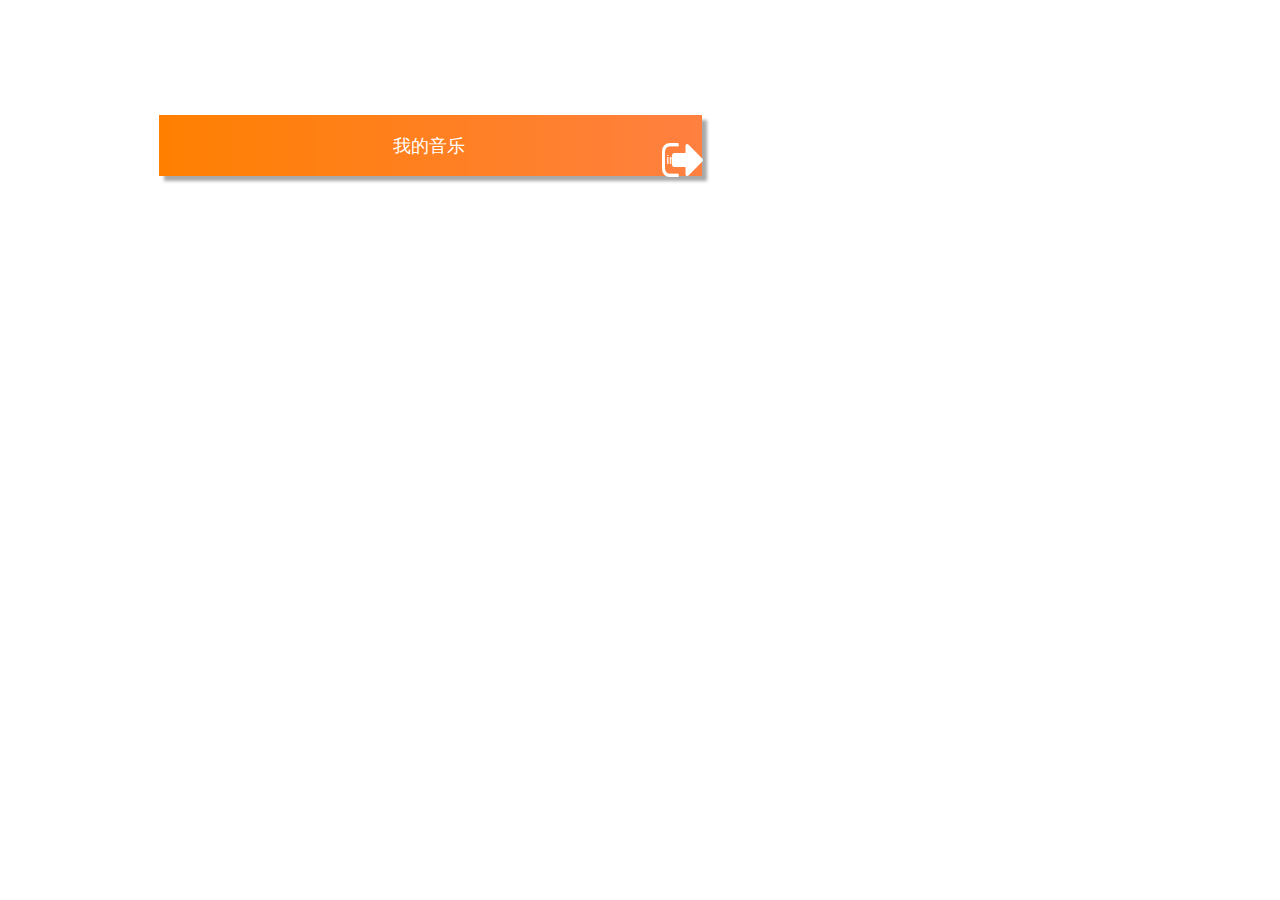
<file: 我的音乐.html>
﻿<!DOCTYPE html>
<html>
  <head>
    <title>我的音乐</title>
    <meta http-equiv="X-UA-Compatible" content="IE=edge"/>
    <meta http-equiv="content-type" content="text/html; charset=utf-8"/>
    <meta name="apple-mobile-web-app-capable" content="yes"/>
    <link href="resources/css/jquery-ui-themes.css" type="text/css" rel="stylesheet"/>
    <link href="resources/css/axure_rp_page.css" type="text/css" rel="stylesheet"/>
    <link href="data/styles.css" type="text/css" rel="stylesheet"/>
    <link href="files/我的音乐/styles.css" type="text/css" rel="stylesheet"/>
    <script src="resources/scripts/jquery-1.7.1.min.js"></script>
    <script src="resources/scripts/jquery-ui-1.8.10.custom.min.js"></script>
    <script src="resources/scripts/prototypePre.js"></script>
    <script src="data/document.js"></script>
    <script src="resources/scripts/prototypePost.js"></script>
    <script src="files/我的音乐/data.js"></script>
    <script type="text/javascript">
      $axure.utils.getTransparentGifPath = function() { return 'resources/images/transparent.gif'; };
      $axure.utils.getOtherPath = function() { return 'resources/Other.html'; };
      $axure.utils.getReloadPath = function() { return 'resources/reload.html'; };
    </script>
  </head>
  <body>
    <div id="base" class="">

      <!-- Unnamed (矩形) -->
      <div id="u70" class="ax_default box_1">
        <img id="u70_img" class="img " src="images/发现音乐/u67.png"/>
      </div>

      <!-- Unnamed (矩形) -->
      <div id="u71" class="ax_default label">
        <img id="u71_img" class="img " src="images/index/u21.png"/>
        <div id="u71_text" class="text ">
          <p><span>我的音乐</span></p>
        </div>
      </div>

      <!-- Unnamed (形状) -->
      <div id="u72" class="ax_default icon">
        <img id="u72_img" class="img " src="images/发现音乐/u69.png"/>
        <div id="u72_text" class="text ">
          <p><span>index</span></p>
        </div>
      </div>

      <!-- Unnamed (形状) [reference page] -->
      <div id="u72_ref" class="reference_page"></div>
    </div>
  </body>
</html>
</file>
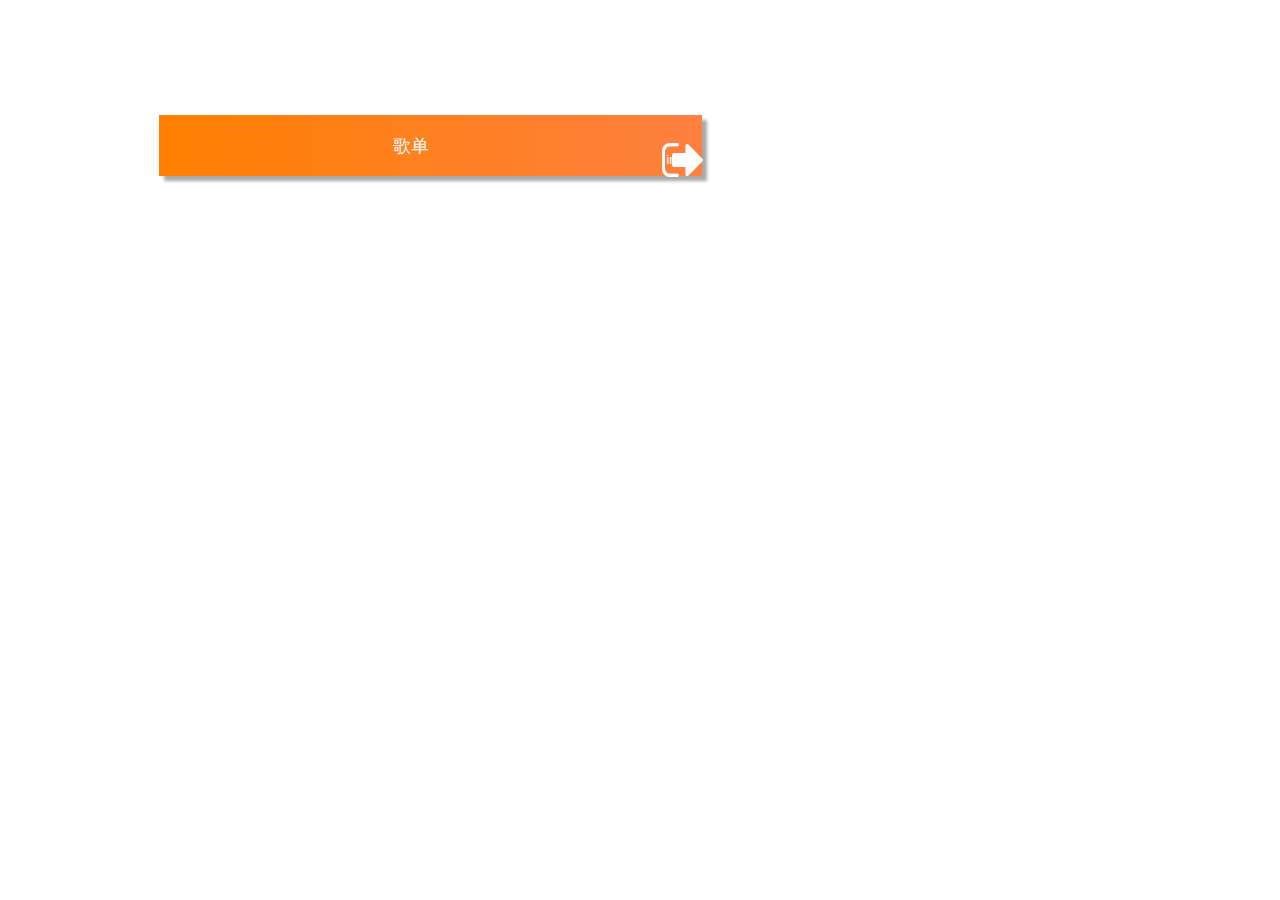
<file: 歌单.html>
﻿<!DOCTYPE html>
<html>
  <head>
    <title>歌单</title>
    <meta http-equiv="X-UA-Compatible" content="IE=edge"/>
    <meta http-equiv="content-type" content="text/html; charset=utf-8"/>
    <meta name="apple-mobile-web-app-capable" content="yes"/>
    <link href="resources/css/jquery-ui-themes.css" type="text/css" rel="stylesheet"/>
    <link href="resources/css/axure_rp_page.css" type="text/css" rel="stylesheet"/>
    <link href="data/styles.css" type="text/css" rel="stylesheet"/>
    <link href="files/歌单/styles.css" type="text/css" rel="stylesheet"/>
    <script src="resources/scripts/jquery-1.7.1.min.js"></script>
    <script src="resources/scripts/jquery-ui-1.8.10.custom.min.js"></script>
    <script src="resources/scripts/prototypePre.js"></script>
    <script src="data/document.js"></script>
    <script src="resources/scripts/prototypePost.js"></script>
    <script src="files/歌单/data.js"></script>
    <script type="text/javascript">
      $axure.utils.getTransparentGifPath = function() { return 'resources/images/transparent.gif'; };
      $axure.utils.getOtherPath = function() { return 'resources/Other.html'; };
      $axure.utils.getReloadPath = function() { return 'resources/reload.html'; };
    </script>
  </head>
  <body>
    <div id="base" class="">

      <!-- Unnamed (矩形) -->
      <div id="u73" class="ax_default box_1">
        <img id="u73_img" class="img " src="images/发现音乐/u67.png"/>
      </div>

      <!-- Unnamed (矩形) -->
      <div id="u74" class="ax_default label">
        <img id="u74_img" class="img " src="images/歌单/u74.png"/>
        <div id="u74_text" class="text ">
          <p><span>歌单</span></p>
        </div>
      </div>

      <!-- Unnamed (形状) -->
      <div id="u75" class="ax_default icon">
        <img id="u75_img" class="img " src="images/发现音乐/u69.png"/>
        <div id="u75_text" class="text ">
          <p><span>index</span></p>
        </div>
      </div>

      <!-- Unnamed (形状) [reference page] -->
      <div id="u75_ref" class="reference_page"></div>
    </div>
  </body>
</html>
</file>
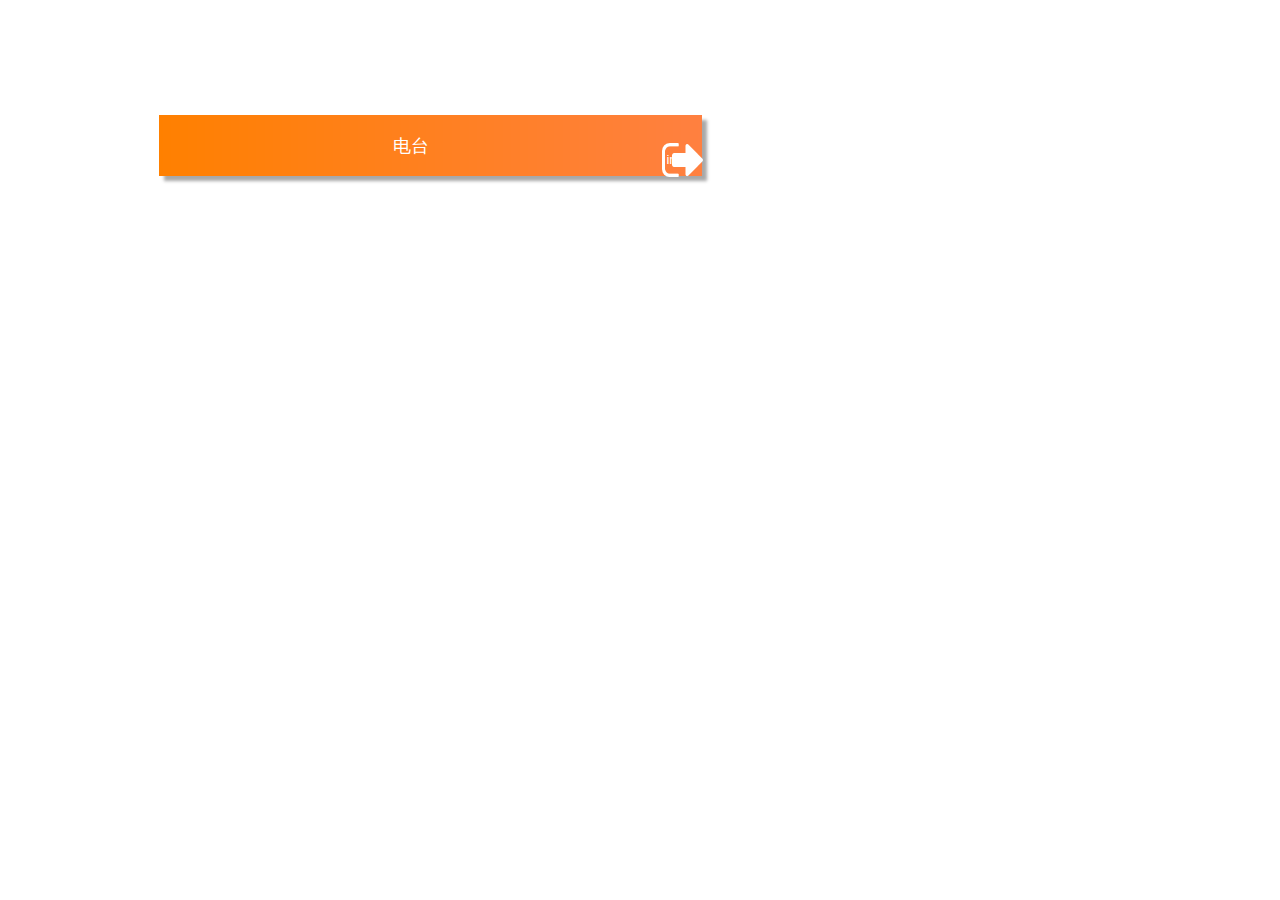
<file: 电台.html>
﻿<!DOCTYPE html>
<html>
  <head>
    <title>电台</title>
    <meta http-equiv="X-UA-Compatible" content="IE=edge"/>
    <meta http-equiv="content-type" content="text/html; charset=utf-8"/>
    <meta name="apple-mobile-web-app-capable" content="yes"/>
    <link href="resources/css/jquery-ui-themes.css" type="text/css" rel="stylesheet"/>
    <link href="resources/css/axure_rp_page.css" type="text/css" rel="stylesheet"/>
    <link href="data/styles.css" type="text/css" rel="stylesheet"/>
    <link href="files/电台/styles.css" type="text/css" rel="stylesheet"/>
    <script src="resources/scripts/jquery-1.7.1.min.js"></script>
    <script src="resources/scripts/jquery-ui-1.8.10.custom.min.js"></script>
    <script src="resources/scripts/prototypePre.js"></script>
    <script src="data/document.js"></script>
    <script src="resources/scripts/prototypePost.js"></script>
    <script src="files/电台/data.js"></script>
    <script type="text/javascript">
      $axure.utils.getTransparentGifPath = function() { return 'resources/images/transparent.gif'; };
      $axure.utils.getOtherPath = function() { return 'resources/Other.html'; };
      $axure.utils.getReloadPath = function() { return 'resources/reload.html'; };
    </script>
  </head>
  <body>
    <div id="base" class="">

      <!-- Unnamed (矩形) -->
      <div id="u76" class="ax_default box_1">
        <img id="u76_img" class="img " src="images/发现音乐/u67.png"/>
      </div>

      <!-- Unnamed (矩形) -->
      <div id="u77" class="ax_default label">
        <img id="u77_img" class="img " src="images/歌单/u74.png"/>
        <div id="u77_text" class="text ">
          <p><span>电台</span></p>
        </div>
      </div>

      <!-- Unnamed (形状) -->
      <div id="u78" class="ax_default icon">
        <img id="u78_img" class="img " src="images/发现音乐/u69.png"/>
        <div id="u78_text" class="text ">
          <p><span>index</span></p>
        </div>
      </div>

      <!-- Unnamed (形状) [reference page] -->
      <div id="u78_ref" class="reference_page"></div>
    </div>
  </body>
</html>
</file>
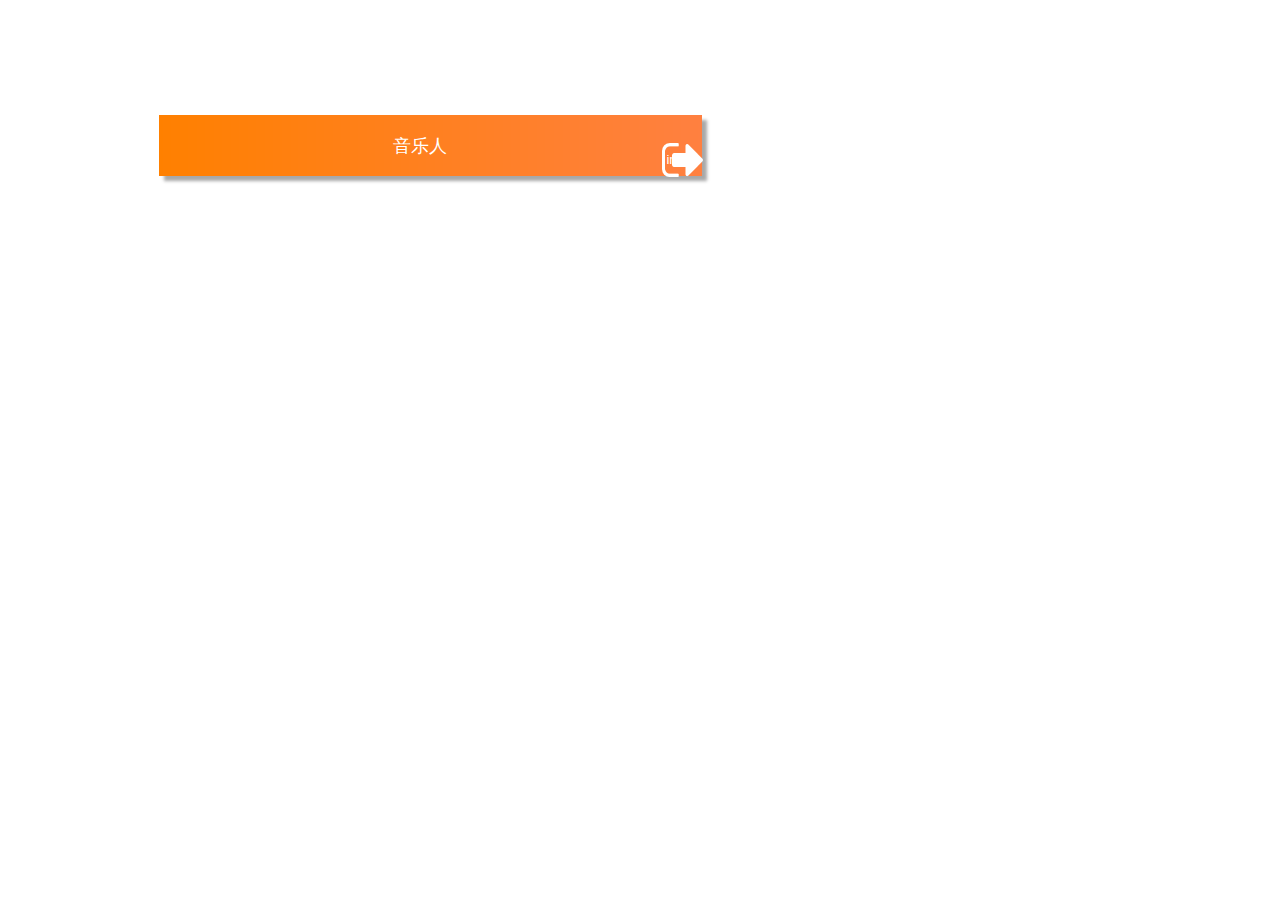
<file: 音乐人.html>
﻿<!DOCTYPE html>
<html>
  <head>
    <title>音乐人</title>
    <meta http-equiv="X-UA-Compatible" content="IE=edge"/>
    <meta http-equiv="content-type" content="text/html; charset=utf-8"/>
    <meta name="apple-mobile-web-app-capable" content="yes"/>
    <link href="resources/css/jquery-ui-themes.css" type="text/css" rel="stylesheet"/>
    <link href="resources/css/axure_rp_page.css" type="text/css" rel="stylesheet"/>
    <link href="data/styles.css" type="text/css" rel="stylesheet"/>
    <link href="files/音乐人/styles.css" type="text/css" rel="stylesheet"/>
    <script src="resources/scripts/jquery-1.7.1.min.js"></script>
    <script src="resources/scripts/jquery-ui-1.8.10.custom.min.js"></script>
    <script src="resources/scripts/prototypePre.js"></script>
    <script src="data/document.js"></script>
    <script src="resources/scripts/prototypePost.js"></script>
    <script src="files/音乐人/data.js"></script>
    <script type="text/javascript">
      $axure.utils.getTransparentGifPath = function() { return 'resources/images/transparent.gif'; };
      $axure.utils.getOtherPath = function() { return 'resources/Other.html'; };
      $axure.utils.getReloadPath = function() { return 'resources/reload.html'; };
    </script>
  </head>
  <body>
    <div id="base" class="">

      <!-- Unnamed (矩形) -->
      <div id="u79" class="ax_default box_1">
        <img id="u79_img" class="img " src="images/发现音乐/u67.png"/>
      </div>

      <!-- Unnamed (矩形) -->
      <div id="u80" class="ax_default label">
        <img id="u80_img" class="img " src="images/音乐人/u80.png"/>
        <div id="u80_text" class="text ">
          <p><span>音乐人</span></p>
        </div>
      </div>

      <!-- Unnamed (形状) -->
      <div id="u81" class="ax_default icon">
        <img id="u81_img" class="img " src="images/发现音乐/u69.png"/>
        <div id="u81_text" class="text ">
          <p><span>index</span></p>
        </div>
      </div>

      <!-- Unnamed (形状) [reference page] -->
      <div id="u81_ref" class="reference_page"></div>
    </div>
  </body>
</html>
</file>
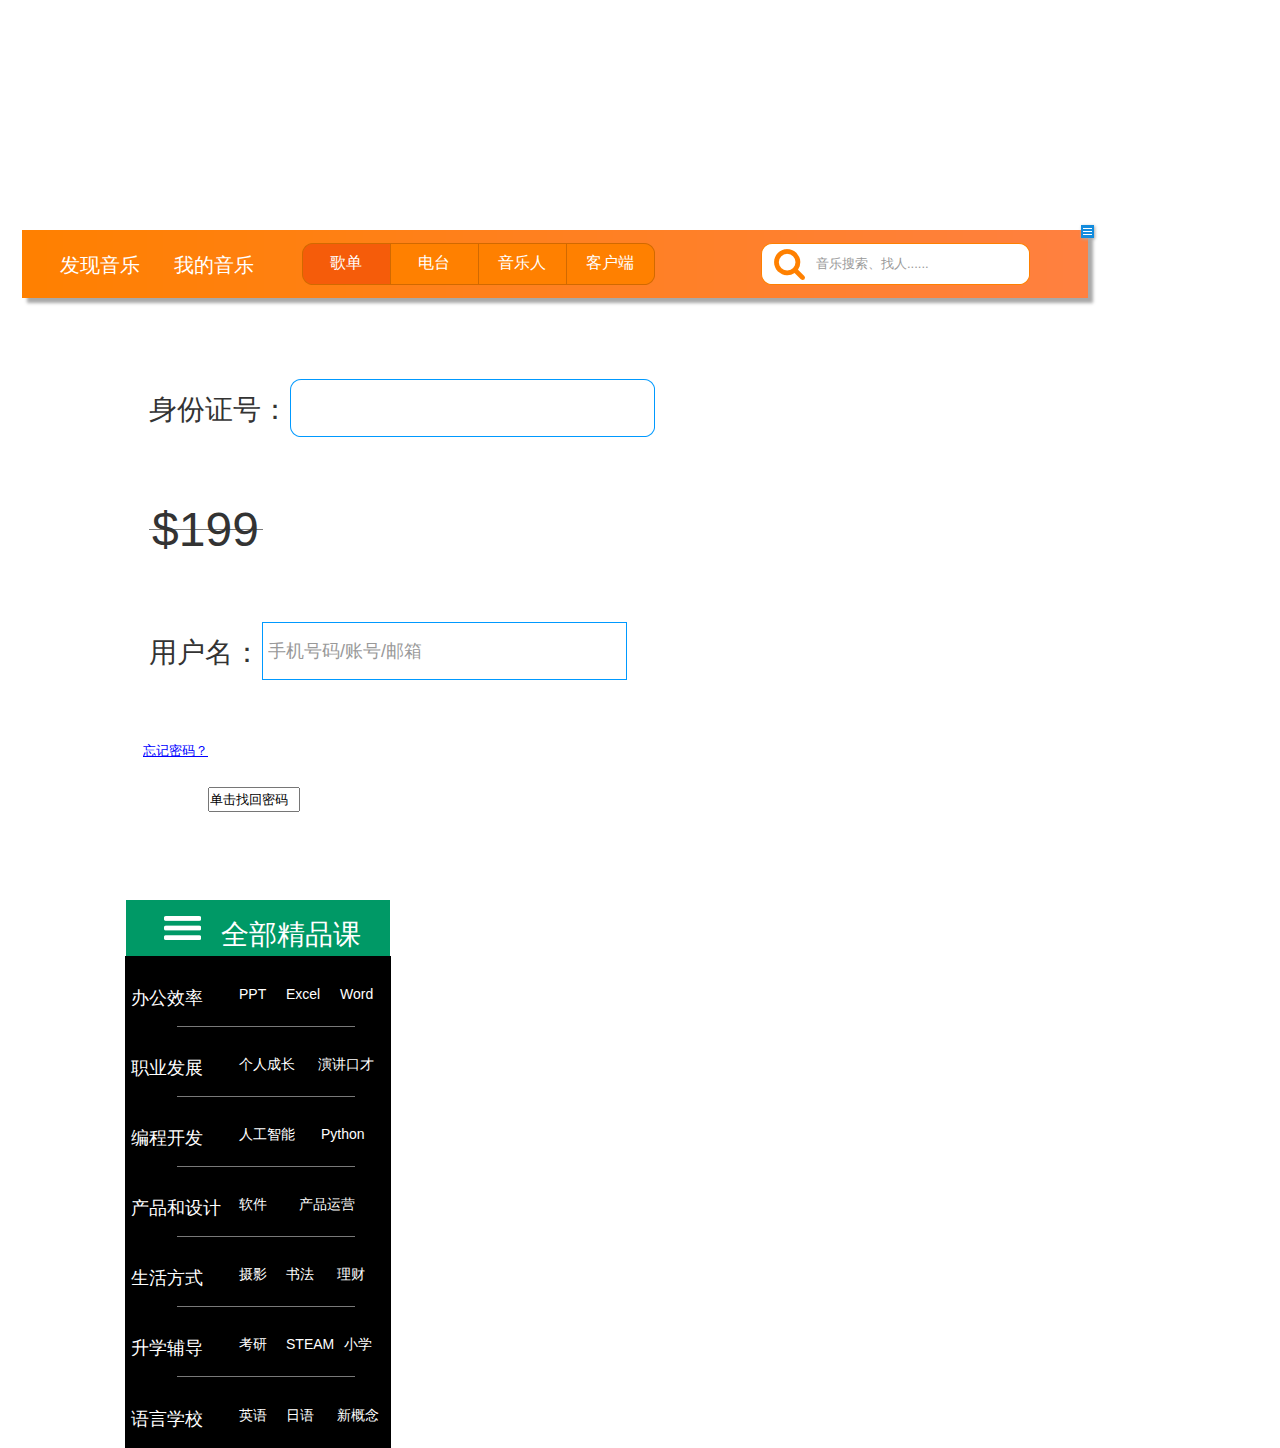
<file: resources/reload.html>
﻿<html>
	<head>
		<title></title>
	</head>
	<body>
	
	<script language="javascript">
	function getUrl() {
      var query = window.location.hash.substring(1);
      var vars = query.split("&&&");
      for (var i=0;i<vars.length;i++) {
        var url = vars[i];
        return decodeURI(url).replace("html%23","html#");
      } 
    }

    var rel = '../';
    var url = getUrl();
    if (url.indexOf(":") > 0 && url.indexOf(":") < 10) rel = '';
	self.location.href = rel + url;
	</script>
	
	</body>
</html>
</file>
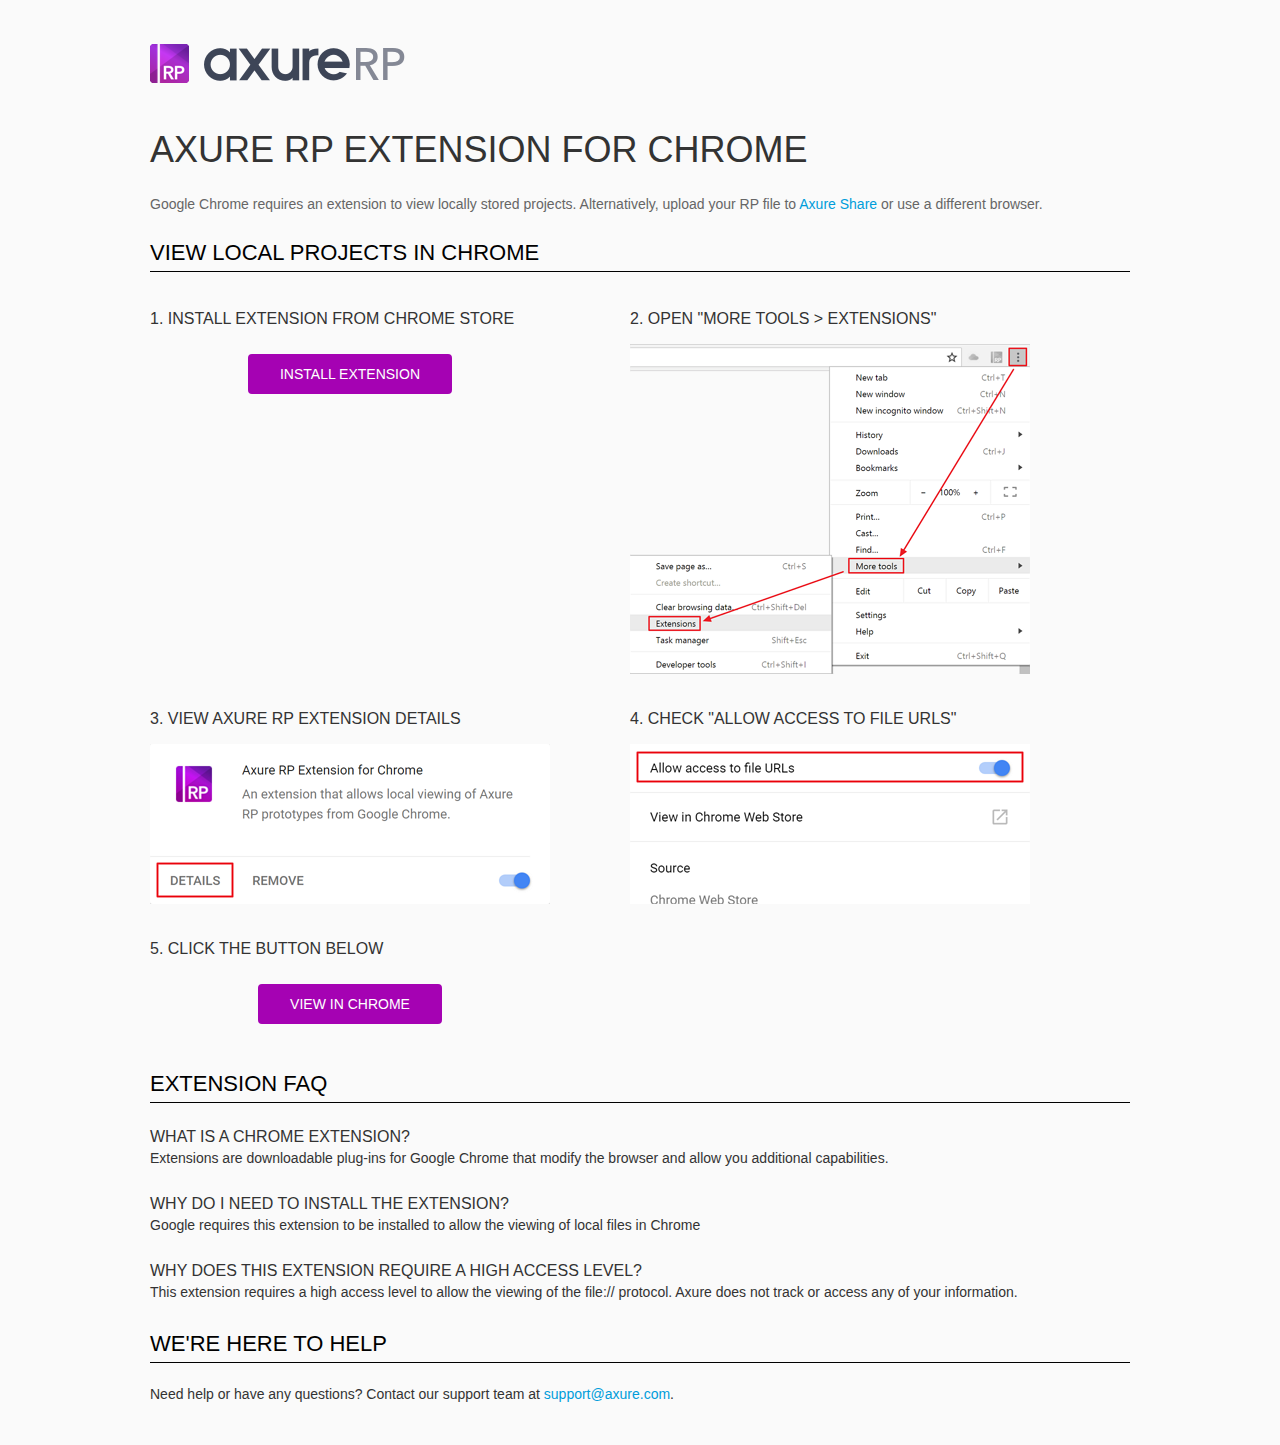
<file: resources/chrome/chrome.html>
<html>
<head>
    <title>Install the Axure RP Chrome Extension</title>
    <style type="text/css">
        *
        {
            font-family: Helvetica, Arial, sans-serif;
        }
        body
        {
            text-align: center;
            background-color: #fafafa;
        }
        p
        {
            font-size: 14px;
            line-height: 18px;
            color: #333333;
        }
        div.container
        {
            width: 980px;
            margin-left: auto;
            margin-right: auto;
            text-align: left;
        }
        a
        {
            text-decoration: none;
            color: #009dda;
        }
        .button
        {
            background: #A502B3;
            font: normal 16px Arial, sans-serif;
            color: #FFFFFF;
            padding: 10px 30px 10px 30px;
            border: 2px solid #A502B3;
            display: inline-block;
            margin-top: 10px;
            text-transform: uppercase;
            font-size: 14px;
	    border-radius: 4px;
        }
        a:hover.button
        {
            border: 2px solid #A502B3;
	    color: #A502B3;
	    background-color: #FFFFFF;
        }
        div.left
        {
            width: 400px;
            float: left;
            margin-right: 80px;
        }
        div.right
        {
            width: 400px;
            float: left;
        }
        div.buttonContainer
        {
            text-align: center;
        }
        h1
        {
            font-size: 36px;
            color: #333333;
            line-height: 50px;
            margin-bottom: 20px;
            font-weight: normal;
        }
        h2
        {
            font-size: 24px;
            font-weight: normal;
            color: #08639C;
            text-align: center;
        }
        h3
        {
            font-size: 16px;
            color: #333333;
            font-weight: normal;
	    text-transform: uppercase;
        }
        .heading
        {
            border-bottom: 1px solid black;
	    height: 36px;
            line-height: 36px;
            font-size: 22px;
            color: #000000;

        }
        span.faq
        {
            font-size: 16px;
	    line-height: 24px;
            font-weight: normal;
	    text-transform: uppercase;
            color: #333333;
            display: block;
        }
    </style>
</head>
<body>
    <div class="container">
        <br />
        <br />
        <img src="axure_logo.png" alt="axure" />
        <br />
	<br />
        <h1>
            AXURE RP EXTENSION FOR CHROME</h1>
        <p style="font-size: 14px; color: #666666; margin-top: 10px;">
            Google Chrome requires an extension to view locally stored projects. Alternatively,
            upload your RP file to <a href="https://share.axure.com">Axure Share</a> or use a different
            browser.</p>
        <h3 class="heading">
            VIEW LOCAL PROJECTS IN CHROME</h3>
        <div class="left">
            <h3>
                1. Install Extension from Chrome Store</h3>
            <div class="buttonContainer">
                <a class="button" href="https://chrome.google.com/webstore/detail/dogkpdfcklifaemcdfbildhcofnopogp"
                    target="_blank">Install Extension</a>
            </div>
        </div>
        <div class="right">
            <h3>
                2. Open "More Tools > Extensions"</h3>
            <img src="extensions.png" alt="extensions"/>
        </div>
        <div style="clear: both; height: 20px;">
            &nbsp;</div>
       <div class="left">
            <h3>
                3. View Axure RP Extension Details</h3>
            <img src="details.png" alt="extension details"/>
            </div>
	<div class="right">
            <h3>
                4. Check "Allow access to file URLs"</h3>
            <img src="allow-access.png" alt="allow access"/>
        </div>
   <div style="clear: both; height: 20px;">
            &nbsp;</div>
        <div class="left">
            <h3>
                5. Click the button below</h3>
            <div class="buttonContainer">
                <a class="button" href="../../start.html">View in Chrome</a>
            </div>
        </div>
        <div style="clear: both; height: 20px;">
        </div>
        <h3 class="heading">
            EXTENSION FAQ</h3>
        <p>
            <span class="faq">What is a Chrome Extension?</span> Extensions are downloadable
            plug-ins for Google Chrome that modify the browser
            and allow you additional capabilities.
        </p>
        <p style="margin-top: 25px;">
            <span class="faq">Why do I need to install the extension?</span> Google requires
            this extension to be installed to allow the viewing of local files in
            Chrome
        </p>
        <p style="margin-top: 25px; margin-bottom: 25px;">
            <span class="faq">Why does this extension require a high access level?</span> This
            extension requires a high access level to allow the viewing of the file://
            protocol. Axure does not track or access any of your information.
        </p>
        <h3 class="heading">
           WE'RE HERE TO HELP</h3>
        <p>
            Need help or have any questions? Contact our support team at <a href="mailto:support@axure.com">
                support@axure.com</a>.
        </p>
        <div style="clear: both; height: 20px;">
        </div>
    </div>
</body>
</html>
</file>
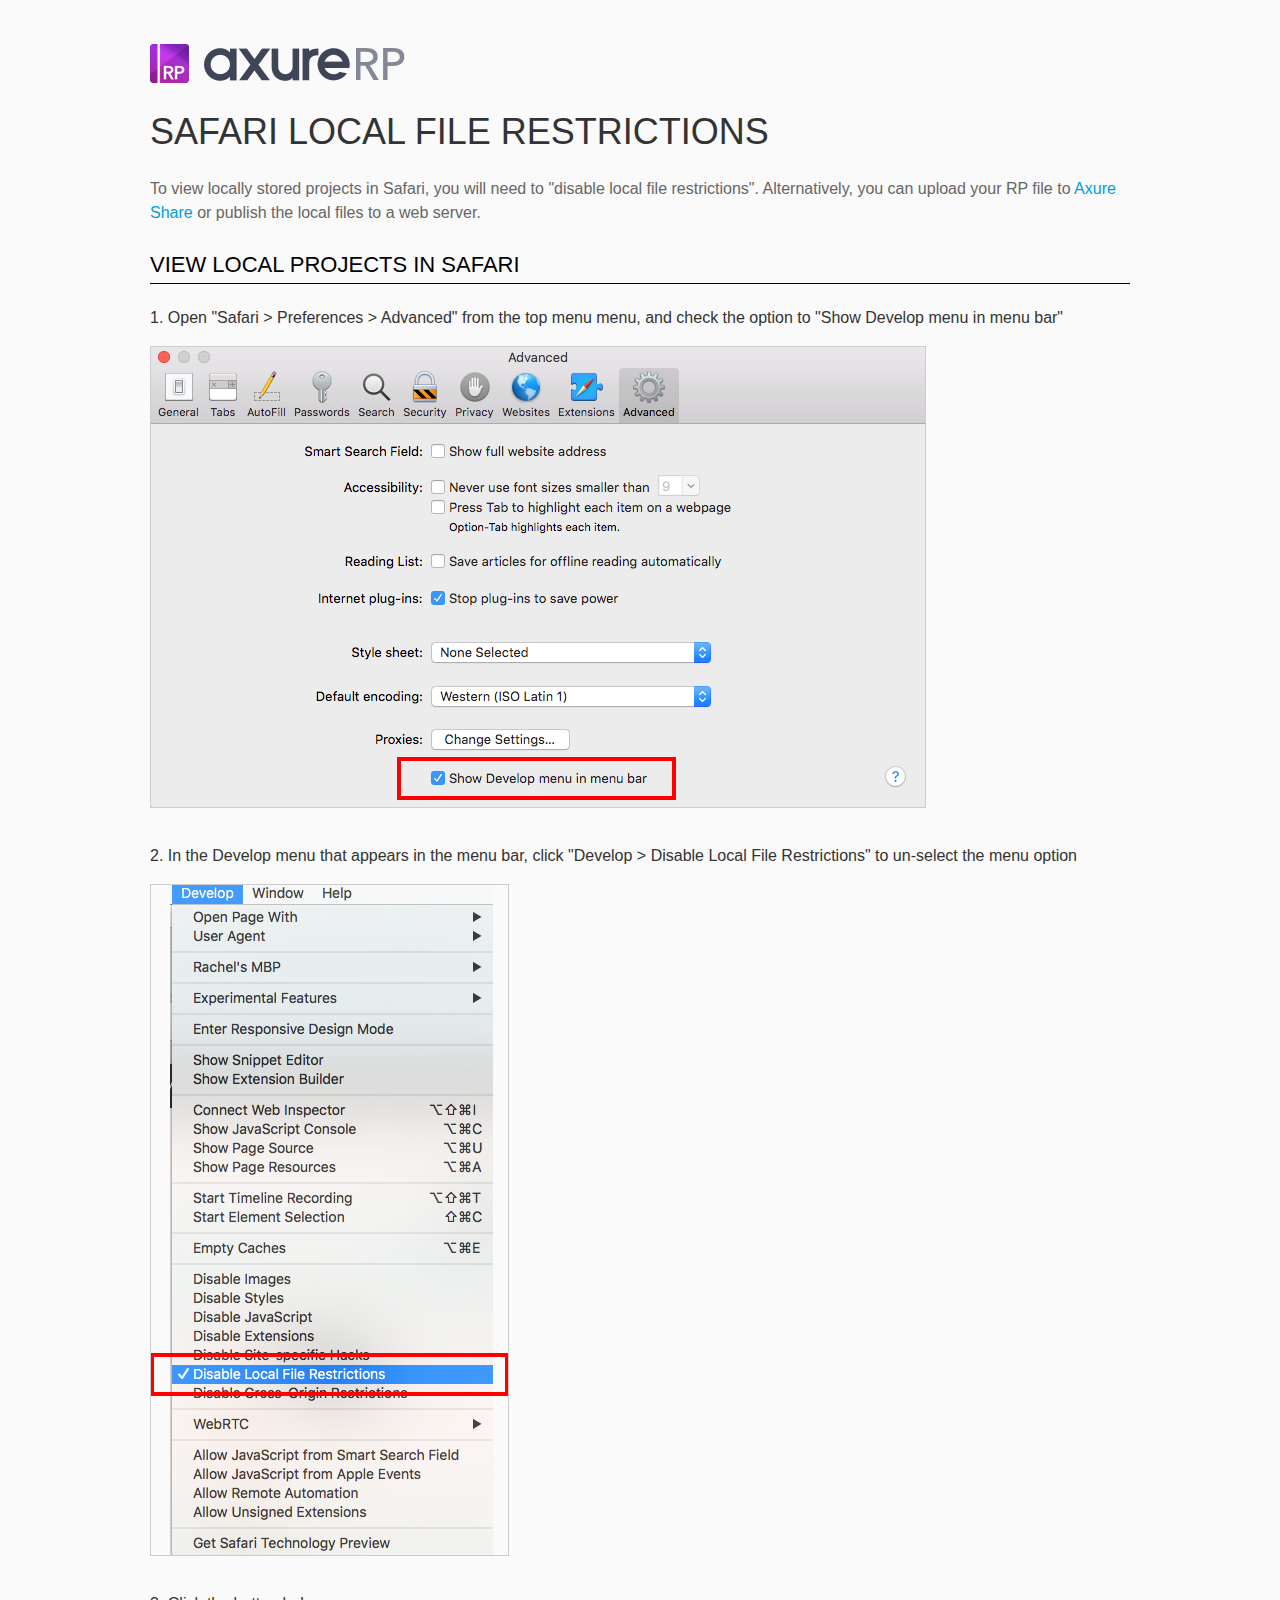
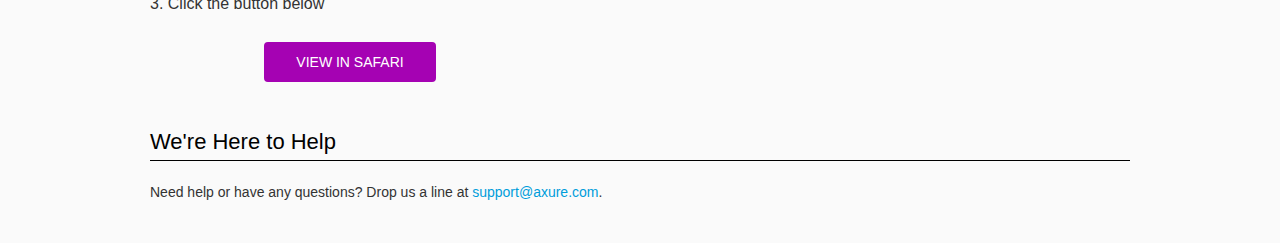
<file: resources/chrome/safari.html>
<html>
<head>
    <title>Axure RP - Safari Local File Restrictions</title>
    <style type="text/css">
        *
        {
            font-family: Helvetica, Arial, sans-serif;
        }
        body
        {
            text-align: center;
            background-color: #fafafa;
        }
        p
        {
            font-size: 14px;
            line-height: 18px;
            color: #333333;
        }
        div.container
        {
            width: 980px;
            margin-left: auto;
            margin-right: auto;
            text-align: left;
        }
        a
        {
            text-decoration: none;
            color: #009dda;
        }
        .button
        {
            background: #A502B3;
            font: normal 16px Arial, sans-serif;
            color: #FFFFFF;
            padding: 10px 30px 10px 30px;
            border: 2px solid #A502B3;
            display: inline-block;
            margin-top: 10px;
            text-transform: uppercase;
            font-size: 14px;
	    border-radius: 4px;
        }
        a:hover.button
        {
            border: 2px solid #A502B3;
	    color: #A502B3;
	    background-color: #FFFFFF;
        }
        div.left
        {
            width: 400px;
            float: left;
            margin-right: 80px;
        }
        div.right
        {
            width: 400px;
            float: left;
        }
        div.buttonContainer
        {
            text-align: center;
        }
        h1
        {
            font-size: 36px;
            color: #333333;
            line-height: 50px;
            margin-bottom: 20px;
            font-weight: normal;
        }
        h2
        {
            font-size: 24px;
            font-weight: normal;
            color: #08639C;
            text-align: center;
        }
        h3
        {
            font-size: 16px;
            line-height: 24px;
            color: #333333;
            font-weight: normal;
        }
        .heading
        {
            border-bottom: 1px solid black;
	    height: 36px;
            line-height: 36px;
            font-size: 22px;
            color: #000000;
        }
        span.faq
        {
            font-size: 16px;
            font-weight: normal;
	    text-transform: uppercase;
            color: #333333;
            display: block;
        }
    </style>
</head>
<body>
    <div class="container">
        <br />
        <br />
        <img src="axure_logo.png" alt="axure" />
        <br />
        <h1>
            SAFARI LOCAL FILE RESTRICTIONS</h1>
        <p style="font-size: 16px; line-height: 24px; color: #666666; margin-top: 10px;">
            To view locally stored projects in Safari, you will need to "disable local file restrictions". Alternatively,
            you can upload your RP file to <a href="https://share.axure.com">Axure Share</a> or publish the local files to a web server.</p>
        <h3 class="heading">
            VIEW LOCAL PROJECTS IN SAFARI</h3>
        <div class="">
            <h3>
                1. Open "Safari > Preferences > Advanced" from the top menu menu, and check the option to "Show Develop menu in menu bar"</h3>
            <img src="safari_advanced.png" alt="advanced" />
        </div>
        <div style="clear: both; height: 20px;">
            &nbsp;
        </div>
        <div class="">
            <h3>
                2. In the Develop menu that appears in the menu bar, click "Develop > Disable Local File Restrictions" to un-select the menu option</h3>
            <img src="safari_restrictions.png" alt="extensions" />
        </div>
        <div style="clear: both; height: 20px;">
            &nbsp;</div>
        <div class="left">
            <h3>
                3. Click the button below
            </h3>
            <div class="buttonContainer">
                <a class="button" href="../../start.html">View in Safari</a>
            </div>
        </div>
        <div style="clear: both; height: 20px;">
        </div>
        <h3 class="heading">
            We're Here to Help</h3>
        <p>
            Need help or have any questions? Drop us a line at <a href="mailto:support@axure.com">
                support@axure.com</a>.
        </p>
        <div style="clear: both; height: 20px;">
        </div>
    </div>
</body>
</html>
</file>
<file: resources/css/axure_rp_page.css>
﻿/* so the window resize fires within a frame in IE7 */
html, body {
    height: 100%;
}

a {
    color: inherit;
}

p {
    margin: 0px;
    text-rendering: optimizeLegibility;
    font-feature-settings: "kern" 1;
    -webkit-font-feature-settings: "kern";
    -moz-font-feature-settings: "kern";
    -moz-font-feature-settings: "kern=1";
    font-kerning: normal;
}

iframe {
    background: #FFFFFF;
}

/* to match IE with C, FF */
input {
    padding: 1px 0px 1px 0px;
    box-sizing: border-box;
    -moz-box-sizing: border-box;
}

textarea {
    margin: 0px;
    box-sizing: border-box;
    -moz-box-sizing: border-box;
}

div.intcases {
    font-family: arial; 
    font-size: 12px;
    text-align:left; 
    border:1px solid #AAA; 
    background:#FFF none repeat scroll 0% 0%; 
    z-index:9999; 
    visibility:hidden; 
    position:absolute;
    padding: 0px;
    border-radius: 3px;
    white-space: nowrap;
}

div.intcaselink {
    cursor: pointer;
    padding: 3px 8px 3px 8px;
    margin: 5px;
    background:#EEE none repeat scroll 0% 0%; 
    border:1px solid #AAA;
    border-radius: 3px;
}

div.refpageimage {
    position: absolute;
    left: 0px;
    top: 0px;
    font-size: 0px;
    width: 16px;
    height: 16px;
    cursor: pointer;
    background-image: url(images/newwindow.gif);
    background-repeat: no-repeat;
}

div.annnoteimage {
    position: absolute;
    left: 0px;
    top: 0px;
    font-size: 0px;
    /*width: 16px;
    height: 12px;*/
    cursor: help;
    /*background-image: url(images/note.gif);*/
    /*background-repeat: no-repeat;*/
    width: 13px;
    height: 12px;
    padding-top: 1px;
    text-align: center;
    background-color: #138CDD;
    -moz-box-shadow: 1px 1px 3px #aaa;
    -webkit-box-shadow: 1px 1px 3px #aaa;
    box-shadow: 1px 1px 3px #aaa;
}

div.annnoteline {
    display: inline-block;
    width: 9px;
    height: 1px;
    border-bottom: 1px solid white;
    margin-top: 1px;
}

div.annnotelabel {
    position: absolute;
    left: 0px;
    top: 0px;
    font-family: Helvetica,Arial;
    font-size: 10px;
    /*border: 1px solid rgb(166,221,242);*/
    cursor: help;
    /*background:rgb(0,157,217) none repeat scroll 0% 0%;*/ 
    padding: 1px 3px 1px 3px;
    white-space: nowrap;
    color: white;
    
    background-color: #138CDD;
    -moz-box-shadow: 1px 1px 3px #aaa;
    -webkit-box-shadow: 1px 1px 3px #aaa;
    box-shadow: 1px 1px 3px #aaa;
}

.annotation {
    font-size: 12px;
    padding-left: 2px;
    margin-bottom: 5px;
}

.annotationName {
    /*font-size: 13px;
    font-weight: bold;
    margin-bottom: 3px;
    white-space: nowrap;*/

    font-family: 'Trebuchet MS';
    font-size: 14px;
    font-weight: bold;
    margin-bottom: 5px;
    white-space: nowrap;
}

.annotationValue {
    font-family: Arial, Helvetica, Sans-Serif;
    font-size: 12px;
    color: #4a4a4a;
    line-height: 21px;
    margin-bottom: 20px;
}

.noteLink {
    text-decoration: inherit;
    color: inherit;
}

.noteLink:hover {
    background-color: white;
}

/* this is a fix for the issue where dialogs jump around and takes the text-align from the body */
.dialogFix {
    position:absolute;
    text-align:left;
    border: 1px solid #8f949a;
}


@keyframes pulsate {
  from {
    box-shadow: 0 0 10px #15d6ba;
  }
  to {
    box-shadow: 0 0 20px #15d6ba;
  }
}

@-webkit-keyframes pulsate {
  from {
    -webkit-box-shadow: 0 0 10px #15d6ba;
    box-shadow: 0 0 10px #15d6ba;
  }
  to {
    -webkit-box-shadow: 0 0 20px #15d6ba;
    box-shadow: 0 0 20px #15d6ba;
  }
}
 
@-moz-keyframes pulsate {
  from {
    -moz-box-shadow: 0 0 10px #15d6ba;
    box-shadow: 0 0 10px #15d6ba;
  }
  to {
    -moz-box-shadow: 0 0 20px #15d6ba;
    box-shadow: 0 0 20px #15d6ba;
  }
}

.legacyPulsateBorder {
    /*border: 5px solid #15d6ba;
    margin: -5px;*/
    -moz-box-shadow: 0 0 10px 3px #15d6ba;
    box-shadow: 0 0 10px 3px #15d6ba;
}

.pulsateBorder {
  animation-name: pulsate;
  animation-timing-function: ease-in-out;
  animation-duration: 0.9s;
  animation-iteration-count: infinite;
  animation-direction: alternate;
  
  -webkit-animation-name: pulsate;
  -webkit-animation-timing-function: ease-in-out;
  -webkit-animation-duration: 0.9s;
  -webkit-animation-iteration-count: infinite;
  -webkit-animation-direction: alternate;

  -moz-animation-name: pulsate;
  -moz-animation-timing-function: ease-in-out;
  -moz-animation-duration: 0.9s;
  -moz-animation-iteration-count: infinite;
  -moz-animation-direction: alternate;
}

.ax_default_hidden, .ax_default_unplaced{
    display: none;
    visibility: hidden;
}

.widgetNoteSelected {
    -moz-box-shadow: 0 0 10px 3px #138CDD;
    box-shadow: 0 0 10px 3px #138CDD;
    /*-moz-box-shadow: 0 0 20px #3915d6;
    box-shadow: 0 0 20px #3915d6;*/
    /*border: 3px solid #3915d6;*/
    /*margin: -3px;*/
}


.singleImg {
    display: none;
    visibility: hidden;
}
</file>
<file: data/styles.css>
﻿.ax_default {
  font-family:'Arial Normal', 'Arial';
  font-weight:400;
  font-style:normal;
  font-size:13px;
  color:#333333;
  text-align:center;
  line-height:normal;
}
.box_1 {
}
._一级标题 {
  font-family:'Arial Normal', 'Arial';
  font-weight:bold;
  font-style:normal;
  font-size:32px;
  text-align:left;
}
._二级标题 {
  font-family:'Arial Normal', 'Arial';
  font-weight:bold;
  font-style:normal;
  font-size:24px;
  text-align:left;
}
._三级标题 {
  font-family:'Arial Normal', 'Arial';
  font-weight:bold;
  font-style:normal;
  font-size:18px;
  text-align:left;
}
._四级标题 {
  font-family:'Arial Normal', 'Arial';
  font-weight:bold;
  font-style:normal;
  font-size:14px;
  text-align:left;
}
._五级标题 {
  font-family:'Arial Normal', 'Arial';
  font-weight:bold;
  font-style:normal;
  text-align:left;
}
._六级标题 {
  font-family:'Arial Normal', 'Arial';
  font-weight:bold;
  font-style:normal;
  font-size:10px;
  text-align:left;
}
.label {
  font-size:14px;
  text-align:left;
}
._文本段落 {
  text-align:left;
}
.text_field {
  color:#000000;
  text-align:left;
}
._流程形状 {
}
.icon {
}
.line {
}
</file>
<file: files/index/styles.css>
﻿body {
  margin:0px;
  background-image:none;
  position:static;
  left:auto;
  width:1088px;
  margin-left:0;
  margin-right:0;
  text-align:left;
}
#base {
  position:absolute;
  z-index:0;
}
#u0_img {
  border-width:0px;
  position:absolute;
  left:0px;
  top:0px;
  width:1078px;
  height:80px;
}
#u0 {
  border-width:0px;
  position:absolute;
  left:21px;
  top:229px;
  width:1067px;
  height:69px;
}
#u0_text {
  border-width:0px;
  position:absolute;
  left:0px;
  top:0px;
  width:0px;
  visibility:hidden;
  word-wrap:break-word;
}
#u0_ann {
  border-width:0px;
  position:absolute;
  left:1081px;
  top:225px;
  width:1px;
  height:1px;
}
#u1_img {
  border-width:0px;
  position:absolute;
  left:0px;
  top:0px;
  width:89px;
  height:42px;
}
#u1 {
  border-width:0px;
  position:absolute;
  left:302px;
  top:243px;
  width:88px;
  height:41px;
  font-size:16px;
  color:#FFFFFF;
}
#u1_img.mouseDown {
}
#u1.mouseDown {
}
#u1_text {
  border-width:0px;
  position:absolute;
  left:2px;
  top:11px;
  width:84px;
  word-wrap:break-word;
}
#u1_ref {
  border-width:0px;
  position:absolute;
  left:382px;
  top:274px;
  width:1px;
  height:1px;
}
#u2_img {
  border-width:0px;
  position:absolute;
  left:0px;
  top:0px;
  width:89px;
  height:42px;
}
#u2 {
  border-width:0px;
  position:absolute;
  left:390px;
  top:243px;
  width:88px;
  height:41px;
  font-size:16px;
  color:#FFFFFF;
}
#u2_img.mouseDown {
}
#u2.mouseDown {
}
#u2_text {
  border-width:0px;
  position:absolute;
  left:2px;
  top:11px;
  width:84px;
  word-wrap:break-word;
}
#u2_ref {
  border-width:0px;
  position:absolute;
  left:470px;
  top:274px;
  width:1px;
  height:1px;
}
#u3_img {
  border-width:0px;
  position:absolute;
  left:0px;
  top:0px;
  width:89px;
  height:42px;
}
#u3 {
  border-width:0px;
  position:absolute;
  left:478px;
  top:243px;
  width:88px;
  height:41px;
  font-size:16px;
  color:#FFFFFF;
}
#u3_img.mouseDown {
}
#u3.mouseDown {
}
#u3_text {
  border-width:0px;
  position:absolute;
  left:2px;
  top:11px;
  width:84px;
  word-wrap:break-word;
}
#u3_ref {
  border-width:0px;
  position:absolute;
  left:558px;
  top:274px;
  width:1px;
  height:1px;
}
#u4_img {
  border-width:0px;
  position:absolute;
  left:0px;
  top:0px;
  width:89px;
  height:42px;
}
#u4 {
  border-width:0px;
  position:absolute;
  left:566px;
  top:243px;
  width:88px;
  height:41px;
  font-size:16px;
  color:#FFFFFF;
}
#u4_img.mouseDown {
}
#u4.mouseDown {
}
#u4_text {
  border-width:0px;
  position:absolute;
  left:2px;
  top:11px;
  width:84px;
  word-wrap:break-word;
}
#u4_ref {
  border-width:0px;
  position:absolute;
  left:646px;
  top:274px;
  width:1px;
  height:1px;
}
#u5_img {
  border-width:0px;
  position:absolute;
  left:0px;
  top:0px;
  width:82px;
  height:25px;
}
#u5 {
  border-width:0px;
  position:absolute;
  left:60px;
  top:252px;
  width:81px;
  height:24px;
  font-size:20px;
  color:#FFFFFF;
}
#u5_text {
  border-width:0px;
  position:absolute;
  left:0px;
  top:0px;
  width:81px;
  white-space:nowrap;
}
#u5_ref {
  border-width:0px;
  position:absolute;
  left:133px;
  top:266px;
  width:1px;
  height:1px;
}
#u6_img {
  border-width:0px;
  position:absolute;
  left:0px;
  top:0px;
  width:82px;
  height:25px;
}
#u6 {
  border-width:0px;
  position:absolute;
  left:174px;
  top:252px;
  width:81px;
  height:24px;
  font-size:20px;
  color:#FFFFFF;
}
#u6_text {
  border-width:0px;
  position:absolute;
  left:0px;
  top:0px;
  width:81px;
  white-space:nowrap;
}
#u6_ref {
  border-width:0px;
  position:absolute;
  left:247px;
  top:266px;
  width:1px;
  height:1px;
}
#u7_img {
  border-width:0px;
  position:absolute;
  left:0px;
  top:0px;
  width:269px;
  height:42px;
}
#u7 {
  border-width:0px;
  position:absolute;
  left:761px;
  top:243px;
  width:268px;
  height:41px;
}
#u7_text {
  border-width:0px;
  position:absolute;
  left:0px;
  top:0px;
  width:0px;
  visibility:hidden;
  word-wrap:break-word;
}
#u8 {
  border-width:0px;
  position:absolute;
  left:814px;
  top:249px;
  width:208px;
  height:29px;
}
#u8_input {
  position:absolute;
  left:0px;
  top:0px;
  width:208px;
  height:29px;
  font-family:'Arial Normal', 'Arial';
  font-weight:400;
  font-style:normal;
  font-size:13px;
  text-decoration:none;
  color:#000000;
  text-align:left;
  border-color:transparent;
  outline-style:none;
}
#u9_img {
  border-width:0px;
  position:absolute;
  left:0px;
  top:0px;
  width:31px;
  height:31px;
}
#u9 {
  border-width:0px;
  position:absolute;
  left:774px;
  top:249px;
  width:30px;
  height:30px;
}
#u9_text {
  border-width:0px;
  position:absolute;
  left:0px;
  top:0px;
  width:0px;
  visibility:hidden;
  word-wrap:break-word;
}
#u10_img {
  border-width:0px;
  position:absolute;
  left:0px;
  top:0px;
  width:365px;
  height:58px;
}
#u10 {
  border-width:0px;
  position:absolute;
  left:290px;
  top:379px;
  width:364px;
  height:57px;
}
#u10_img.selected {
}
#u10.selected {
}
#u10_text {
  border-width:0px;
  position:absolute;
  left:0px;
  top:0px;
  width:0px;
  visibility:hidden;
  word-wrap:break-word;
}
#u11 {
  border-width:0px;
  position:absolute;
  left:294px;
  top:383px;
  width:356px;
  height:49px;
}
#u11_input {
  position:absolute;
  left:0px;
  top:0px;
  width:356px;
  height:49px;
  font-family:'Arial Normal', 'Arial';
  font-weight:400;
  font-style:normal;
  font-size:13px;
  text-decoration:none;
  color:#000000;
  text-align:left;
  border-color:transparent;
  outline-style:none;
}
#u12_img {
  border-width:0px;
  position:absolute;
  left:0px;
  top:0px;
  width:114px;
  height:2px;
}
#u12 {
  border-width:0px;
  position:absolute;
  left:149px;
  top:529px;
  width:113px;
  height:1px;
  font-size:48px;
}
#u12_text {
  border-width:0px;
  position:absolute;
  left:2px;
  top:-28px;
  width:109px;
  white-space:nowrap;
}
#u13_img {
  border-width:0px;
  position:absolute;
  left:0px;
  top:0px;
  width:142px;
  height:17px;
}
#u13 {
  border-width:0px;
  position:absolute;
  left:149px;
  top:391px;
  width:141px;
  height:16px;
  font-size:28px;
}
#u13_text {
  border-width:0px;
  position:absolute;
  left:0px;
  top:0px;
  width:141px;
  white-space:nowrap;
}
#u14_img {
  border-width:0px;
  position:absolute;
  left:0px;
  top:0px;
  width:114px;
  height:34px;
}
#u14 {
  border-width:0px;
  position:absolute;
  left:149px;
  top:634px;
  width:113px;
  height:33px;
  font-size:28px;
}
#u14_text {
  border-width:0px;
  position:absolute;
  left:0px;
  top:0px;
  width:113px;
  white-space:nowrap;
}
#u15_img {
  border-width:0px;
  position:absolute;
  left:0px;
  top:0px;
  width:365px;
  height:58px;
}
#u15 {
  border-width:0px;
  position:absolute;
  left:262px;
  top:622px;
  width:364px;
  height:57px;
}
#u15_img.selected {
}
#u15.selected {
}
#u15_text {
  border-width:0px;
  position:absolute;
  left:0px;
  top:0px;
  width:0px;
  visibility:hidden;
  word-wrap:break-word;
}
#u16 {
  border-width:0px;
  position:absolute;
  left:266px;
  top:626px;
  width:356px;
  height:49px;
}
#u16_input {
  position:absolute;
  left:0px;
  top:0px;
  width:356px;
  height:49px;
  font-family:'Arial Normal', 'Arial';
  font-weight:400;
  font-style:normal;
  font-size:13px;
  text-decoration:none;
  color:#000000;
  text-align:left;
  border-color:transparent;
  outline-style:none;
}
#u17 {
  border-width:0px;
  position:absolute;
  left:141px;
  top:738px;
  width:89px;
  height:25px;
}
#u17_input {
  position:absolute;
  left:0px;
  top:0px;
  width:89px;
  height:25px;
  font-family:'Arial Normal', 'Arial';
  font-weight:400;
  font-style:normal;
  font-size:13px;
  text-decoration:underline;
  color:#0000FF;
  text-align:left;
  border-color:transparent;
  outline-style:none;
}
#u18 {
  border-width:0px;
  position:absolute;
  left:208px;
  top:787px;
  width:92px;
  height:25px;
}
#u18_input {
  position:absolute;
  left:0px;
  top:0px;
  width:92px;
  height:25px;
  font-family:'Arial Normal', 'Arial';
  font-weight:400;
  font-style:normal;
  font-size:13px;
  text-decoration:none;
  color:#000000;
  text-align:left;
}
#u19 {
  border-width:0px;
  position:absolute;
  left:0px;
  top:0px;
  width:0px;
  height:0px;
}
#u20_img {
  border-width:0px;
  position:absolute;
  left:0px;
  top:0px;
  width:266px;
  height:71px;
}
#u20 {
  border-width:0px;
  position:absolute;
  left:125px;
  top:1026px;
  width:265px;
  height:70px;
}
#u20_img.mouseOver {
}
#u20.mouseOver {
}
#u20_text {
  border-width:0px;
  position:absolute;
  left:0px;
  top:0px;
  width:0px;
  visibility:hidden;
  word-wrap:break-word;
}
#u21_img {
  border-width:0px;
  position:absolute;
  left:0px;
  top:0px;
  width:74px;
  height:23px;
}
#u21 {
  border-width:0px;
  position:absolute;
  left:131px;
  top:1056px;
  width:73px;
  height:22px;
  font-size:18px;
  color:#FFFFFF;
}
#u21_img.mouseOver {
}
#u21.mouseOver {
}
#u21_text {
  border-width:0px;
  position:absolute;
  left:0px;
  top:0px;
  width:73px;
  white-space:nowrap;
}
#u22_img {
  border-width:0px;
  position:absolute;
  left:0px;
  top:0px;
  width:58px;
  height:17px;
}
#u22 {
  border-width:0px;
  position:absolute;
  left:239px;
  top:1056px;
  width:57px;
  height:16px;
  color:#FFFFFF;
}
#u22_img.mouseOver {
}
#u22.mouseOver {
}
#u22_text {
  border-width:0px;
  position:absolute;
  left:0px;
  top:0px;
  width:57px;
  white-space:nowrap;
}
#u23_img {
  border-width:0px;
  position:absolute;
  left:0px;
  top:0px;
  width:58px;
  height:17px;
}
#u23 {
  border-width:0px;
  position:absolute;
  left:318px;
  top:1056px;
  width:57px;
  height:16px;
  color:#FFFFFF;
}
#u23_img.mouseOver {
}
#u23.mouseOver {
}
#u23_text {
  border-width:0px;
  position:absolute;
  left:0px;
  top:0px;
  width:57px;
  white-space:nowrap;
}
#u24 {
  border-width:0px;
  position:absolute;
  left:0px;
  top:0px;
  width:0px;
  height:0px;
}
#u25_img {
  border-width:0px;
  position:absolute;
  left:0px;
  top:0px;
  width:266px;
  height:71px;
}
#u25 {
  border-width:0px;
  position:absolute;
  left:125px;
  top:1097px;
  width:265px;
  height:70px;
}
#u25_img.mouseOver {
}
#u25.mouseOver {
}
#u25_text {
  border-width:0px;
  position:absolute;
  left:0px;
  top:0px;
  width:0px;
  visibility:hidden;
  word-wrap:break-word;
}
#u26_img {
  border-width:0px;
  position:absolute;
  left:0px;
  top:0px;
  width:74px;
  height:23px;
}
#u26 {
  border-width:0px;
  position:absolute;
  left:131px;
  top:1126px;
  width:73px;
  height:22px;
  font-size:18px;
  color:#FFFFFF;
}
#u26_img.mouseOver {
}
#u26.mouseOver {
}
#u26_text {
  border-width:0px;
  position:absolute;
  left:0px;
  top:0px;
  width:73px;
  white-space:nowrap;
}
#u27_img {
  border-width:0px;
  position:absolute;
  left:0px;
  top:0px;
  width:58px;
  height:12px;
}
#u27 {
  border-width:0px;
  position:absolute;
  left:239px;
  top:1126px;
  width:57px;
  height:11px;
  color:#FFFFFF;
}
#u27_img.mouseOver {
}
#u27.mouseOver {
}
#u27_text {
  border-width:0px;
  position:absolute;
  left:0px;
  top:0px;
  width:57px;
  white-space:nowrap;
}
#u28_img {
  border-width:0px;
  position:absolute;
  left:0px;
  top:0px;
  width:46px;
  height:17px;
}
#u28 {
  border-width:0px;
  position:absolute;
  left:321px;
  top:1126px;
  width:45px;
  height:16px;
  color:#FFFFFF;
}
#u28_img.mouseOver {
}
#u28.mouseOver {
}
#u28_text {
  border-width:0px;
  position:absolute;
  left:0px;
  top:0px;
  width:45px;
  white-space:nowrap;
}
#u29 {
  border-width:0px;
  position:absolute;
  left:0px;
  top:0px;
  width:0px;
  height:0px;
}
#u30_img {
  border-width:0px;
  position:absolute;
  left:0px;
  top:0px;
  width:266px;
  height:71px;
}
#u30 {
  border-width:0px;
  position:absolute;
  left:125px;
  top:1167px;
  width:265px;
  height:70px;
}
#u30_img.mouseOver {
}
#u30.mouseOver {
}
#u30_text {
  border-width:0px;
  position:absolute;
  left:0px;
  top:0px;
  width:0px;
  visibility:hidden;
  word-wrap:break-word;
}
#u31_img {
  border-width:0px;
  position:absolute;
  left:0px;
  top:0px;
  width:92px;
  height:23px;
}
#u31 {
  border-width:0px;
  position:absolute;
  left:131px;
  top:1196px;
  width:91px;
  height:22px;
  font-size:18px;
  color:#FFFFFF;
}
#u31_img.mouseOver {
}
#u31.mouseOver {
}
#u31_text {
  border-width:0px;
  position:absolute;
  left:0px;
  top:0px;
  width:91px;
  white-space:nowrap;
}
#u32_img {
  border-width:0px;
  position:absolute;
  left:0px;
  top:0px;
  width:30px;
  height:12px;
}
#u32 {
  border-width:0px;
  position:absolute;
  left:239px;
  top:1196px;
  width:29px;
  height:11px;
  color:#FFFFFF;
}
#u32_img.mouseOver {
}
#u32.mouseOver {
}
#u32_text {
  border-width:0px;
  position:absolute;
  left:0px;
  top:0px;
  width:29px;
  white-space:nowrap;
}
#u33_img {
  border-width:0px;
  position:absolute;
  left:0px;
  top:0px;
  width:58px;
  height:17px;
}
#u33 {
  border-width:0px;
  position:absolute;
  left:299px;
  top:1196px;
  width:57px;
  height:16px;
  color:#FFFFFF;
}
#u33_img.mouseOver {
}
#u33.mouseOver {
}
#u33_text {
  border-width:0px;
  position:absolute;
  left:0px;
  top:0px;
  width:57px;
  white-space:nowrap;
}
#u34 {
  border-width:0px;
  position:absolute;
  left:0px;
  top:0px;
  width:0px;
  height:0px;
}
#u35_img {
  border-width:0px;
  position:absolute;
  left:0px;
  top:0px;
  width:266px;
  height:71px;
}
#u35 {
  border-width:0px;
  position:absolute;
  left:125px;
  top:1237px;
  width:265px;
  height:70px;
}
#u35_img.mouseOver {
}
#u35.mouseOver {
}
#u35_text {
  border-width:0px;
  position:absolute;
  left:0px;
  top:0px;
  width:0px;
  visibility:hidden;
  word-wrap:break-word;
}
#u36_img {
  border-width:0px;
  position:absolute;
  left:0px;
  top:0px;
  width:74px;
  height:23px;
}
#u36 {
  border-width:0px;
  position:absolute;
  left:131px;
  top:1266px;
  width:73px;
  height:22px;
  font-size:18px;
  color:#FFFFFF;
}
#u36_img.mouseOver {
}
#u36.mouseOver {
}
#u36_text {
  border-width:0px;
  position:absolute;
  left:0px;
  top:0px;
  width:73px;
  white-space:nowrap;
}
#u37_img {
  border-width:0px;
  position:absolute;
  left:0px;
  top:0px;
  width:30px;
  height:17px;
}
#u37 {
  border-width:0px;
  position:absolute;
  left:239px;
  top:1266px;
  width:29px;
  height:16px;
  color:#FFFFFF;
}
#u37_img.mouseOver {
}
#u37.mouseOver {
}
#u37_text {
  border-width:0px;
  position:absolute;
  left:0px;
  top:0px;
  width:29px;
  white-space:nowrap;
}
#u38_img {
  border-width:0px;
  position:absolute;
  left:0px;
  top:0px;
  width:30px;
  height:17px;
}
#u38 {
  border-width:0px;
  position:absolute;
  left:286px;
  top:1266px;
  width:29px;
  height:16px;
  color:#FFFFFF;
}
#u38_img.mouseOver {
}
#u38.mouseOver {
}
#u38_text {
  border-width:0px;
  position:absolute;
  left:0px;
  top:0px;
  width:29px;
  white-space:nowrap;
}
#u39_img {
  border-width:0px;
  position:absolute;
  left:0px;
  top:0px;
  width:30px;
  height:17px;
}
#u39 {
  border-width:0px;
  position:absolute;
  left:337px;
  top:1266px;
  width:29px;
  height:16px;
  color:#FFFFFF;
}
#u39_img.mouseOver {
}
#u39.mouseOver {
}
#u39_text {
  border-width:0px;
  position:absolute;
  left:0px;
  top:0px;
  width:29px;
  white-space:nowrap;
}
#u40 {
  border-width:0px;
  position:absolute;
  left:0px;
  top:0px;
  width:0px;
  height:0px;
}
#u41_img {
  border-width:0px;
  position:absolute;
  left:0px;
  top:0px;
  width:266px;
  height:71px;
}
#u41 {
  border-width:0px;
  position:absolute;
  left:125px;
  top:956px;
  width:265px;
  height:70px;
}
#u41_img.mouseOver {
}
#u41.mouseOver {
}
#u41_text {
  border-width:0px;
  position:absolute;
  left:0px;
  top:0px;
  width:0px;
  visibility:hidden;
  word-wrap:break-word;
}
#u42_img {
  border-width:0px;
  position:absolute;
  left:0px;
  top:0px;
  width:74px;
  height:23px;
}
#u42 {
  border-width:0px;
  position:absolute;
  left:131px;
  top:986px;
  width:73px;
  height:22px;
  font-size:18px;
  color:#FFFFFF;
}
#u42_img.mouseOver {
}
#u42.mouseOver {
}
#u42_text {
  border-width:0px;
  position:absolute;
  left:0px;
  top:0px;
  width:73px;
  white-space:nowrap;
}
#u43_img {
  border-width:0px;
  position:absolute;
  left:0px;
  top:0px;
  width:29px;
  height:17px;
}
#u43 {
  border-width:0px;
  position:absolute;
  left:239px;
  top:986px;
  width:28px;
  height:16px;
  color:#FFFFFF;
}
#u43_img.mouseOver {
}
#u43.mouseOver {
}
#u43_text {
  border-width:0px;
  position:absolute;
  left:0px;
  top:0px;
  width:28px;
  white-space:nowrap;
}
#u44_img {
  border-width:0px;
  position:absolute;
  left:0px;
  top:0px;
  width:35px;
  height:17px;
}
#u44 {
  border-width:0px;
  position:absolute;
  left:286px;
  top:986px;
  width:34px;
  height:16px;
  color:#FFFFFF;
}
#u44_img.mouseOver {
}
#u44.mouseOver {
}
#u44_text {
  border-width:0px;
  position:absolute;
  left:0px;
  top:0px;
  width:34px;
  white-space:nowrap;
}
#u45_img {
  border-width:0px;
  position:absolute;
  left:0px;
  top:0px;
  width:36px;
  height:17px;
}
#u45 {
  border-width:0px;
  position:absolute;
  left:340px;
  top:986px;
  width:35px;
  height:16px;
  color:#FFFFFF;
}
#u45_img.mouseOver {
}
#u45.mouseOver {
}
#u45_text {
  border-width:0px;
  position:absolute;
  left:0px;
  top:0px;
  width:35px;
  white-space:nowrap;
}
#u46 {
  border-width:0px;
  position:absolute;
  left:0px;
  top:0px;
  width:0px;
  height:0px;
}
#u47_img {
  border-width:0px;
  position:absolute;
  left:0px;
  top:0px;
  width:266px;
  height:71px;
}
#u47 {
  border-width:0px;
  position:absolute;
  left:125px;
  top:1306px;
  width:265px;
  height:70px;
}
#u47_img.mouseOver {
}
#u47.mouseOver {
}
#u47_text {
  border-width:0px;
  position:absolute;
  left:0px;
  top:0px;
  width:0px;
  visibility:hidden;
  word-wrap:break-word;
}
#u48_img {
  border-width:0px;
  position:absolute;
  left:0px;
  top:0px;
  width:74px;
  height:23px;
}
#u48 {
  border-width:0px;
  position:absolute;
  left:131px;
  top:1336px;
  width:73px;
  height:22px;
  font-size:18px;
  color:#FFFFFF;
}
#u48_img.mouseOver {
}
#u48.mouseOver {
}
#u48_text {
  border-width:0px;
  position:absolute;
  left:0px;
  top:0px;
  width:73px;
  white-space:nowrap;
}
#u49_img {
  border-width:0px;
  position:absolute;
  left:0px;
  top:0px;
  width:30px;
  height:17px;
}
#u49 {
  border-width:0px;
  position:absolute;
  left:239px;
  top:1336px;
  width:29px;
  height:16px;
  color:#FFFFFF;
}
#u49_img.mouseOver {
}
#u49.mouseOver {
}
#u49_text {
  border-width:0px;
  position:absolute;
  left:0px;
  top:0px;
  width:29px;
  white-space:nowrap;
}
#u50_img {
  border-width:0px;
  position:absolute;
  left:0px;
  top:0px;
  width:49px;
  height:17px;
}
#u50 {
  border-width:0px;
  position:absolute;
  left:286px;
  top:1336px;
  width:48px;
  height:16px;
  color:#FFFFFF;
}
#u50_img.mouseOver {
}
#u50.mouseOver {
}
#u50_text {
  border-width:0px;
  position:absolute;
  left:0px;
  top:0px;
  width:48px;
  white-space:nowrap;
}
#u51_img {
  border-width:0px;
  position:absolute;
  left:0px;
  top:0px;
  width:30px;
  height:17px;
}
#u51 {
  border-width:0px;
  position:absolute;
  left:344px;
  top:1336px;
  width:29px;
  height:16px;
  color:#FFFFFF;
}
#u51_img.mouseOver {
}
#u51.mouseOver {
}
#u51_text {
  border-width:0px;
  position:absolute;
  left:0px;
  top:0px;
  width:29px;
  white-space:nowrap;
}
#u52 {
  border-width:0px;
  position:absolute;
  left:0px;
  top:0px;
  width:0px;
  height:0px;
}
#u53_img {
  border-width:0px;
  position:absolute;
  left:0px;
  top:0px;
  width:266px;
  height:71px;
}
#u53 {
  border-width:0px;
  position:absolute;
  left:125px;
  top:1377px;
  width:265px;
  height:70px;
}
#u53_img.mouseOver {
}
#u53.mouseOver {
}
#u53_text {
  border-width:0px;
  position:absolute;
  left:0px;
  top:0px;
  width:0px;
  visibility:hidden;
  word-wrap:break-word;
}
#u54_img {
  border-width:0px;
  position:absolute;
  left:0px;
  top:0px;
  width:74px;
  height:23px;
}
#u54 {
  border-width:0px;
  position:absolute;
  left:131px;
  top:1407px;
  width:73px;
  height:22px;
  font-size:18px;
  color:#FFFFFF;
}
#u54_img.mouseOver {
}
#u54.mouseOver {
}
#u54_text {
  border-width:0px;
  position:absolute;
  left:0px;
  top:0px;
  width:73px;
  white-space:nowrap;
}
#u55_img {
  border-width:0px;
  position:absolute;
  left:0px;
  top:0px;
  width:30px;
  height:17px;
}
#u55 {
  border-width:0px;
  position:absolute;
  left:239px;
  top:1407px;
  width:29px;
  height:16px;
  color:#FFFFFF;
}
#u55_img.mouseOver {
}
#u55.mouseOver {
}
#u55_text {
  border-width:0px;
  position:absolute;
  left:0px;
  top:0px;
  width:29px;
  white-space:nowrap;
}
#u56_img {
  border-width:0px;
  position:absolute;
  left:0px;
  top:0px;
  width:30px;
  height:17px;
}
#u56 {
  border-width:0px;
  position:absolute;
  left:286px;
  top:1407px;
  width:29px;
  height:16px;
  color:#FFFFFF;
}
#u56_img.mouseOver {
}
#u56.mouseOver {
}
#u56_text {
  border-width:0px;
  position:absolute;
  left:0px;
  top:0px;
  width:29px;
  white-space:nowrap;
}
#u57_img {
  border-width:0px;
  position:absolute;
  left:0px;
  top:0px;
  width:44px;
  height:17px;
}
#u57 {
  border-width:0px;
  position:absolute;
  left:337px;
  top:1407px;
  width:43px;
  height:16px;
  color:#FFFFFF;
}
#u57_img.mouseOver {
}
#u57.mouseOver {
}
#u57_text {
  border-width:0px;
  position:absolute;
  left:0px;
  top:0px;
  width:43px;
  white-space:nowrap;
}
#u58_img {
  border-width:0px;
  position:absolute;
  left:0px;
  top:0px;
  width:266px;
  height:58px;
}
#u58 {
  border-width:0px;
  position:absolute;
  left:125px;
  top:899px;
  width:265px;
  height:57px;
}
#u58_img.mouseOver {
}
#u58.mouseOver {
}
#u58_text {
  border-width:0px;
  position:absolute;
  left:0px;
  top:0px;
  width:0px;
  visibility:hidden;
  word-wrap:break-word;
}
#u59_img {
  border-width:0px;
  position:absolute;
  left:0px;
  top:0px;
  width:37px;
  height:24px;
}
#u59 {
  border-width:0px;
  position:absolute;
  left:164px;
  top:916px;
  width:36px;
  height:23px;
  color:#FFFFFF;
}
#u59_text {
  border-width:0px;
  position:absolute;
  left:0px;
  top:0px;
  width:0px;
  visibility:hidden;
  word-wrap:break-word;
}
#u60_img {
  border-width:0px;
  position:absolute;
  left:0px;
  top:0px;
  width:142px;
  height:34px;
}
#u60 {
  border-width:0px;
  position:absolute;
  left:221px;
  top:916px;
  width:141px;
  height:33px;
  font-size:28px;
  color:#FFFFFF;
}
#u60_text {
  border-width:0px;
  position:absolute;
  left:0px;
  top:0px;
  width:141px;
  white-space:nowrap;
}
#u61_img {
  border-width:0px;
  position:absolute;
  left:0px;
  top:0px;
  width:178px;
  height:2px;
}
#u61 {
  border-width:0px;
  position:absolute;
  left:177px;
  top:1026px;
  width:177px;
  height:1px;
}
#u61_text {
  border-width:0px;
  position:absolute;
  left:0px;
  top:0px;
  width:0px;
  visibility:hidden;
  word-wrap:break-word;
}
#u62_img {
  border-width:0px;
  position:absolute;
  left:0px;
  top:0px;
  width:178px;
  height:2px;
}
#u62 {
  border-width:0px;
  position:absolute;
  left:177px;
  top:1096px;
  width:177px;
  height:1px;
}
#u62_text {
  border-width:0px;
  position:absolute;
  left:0px;
  top:0px;
  width:0px;
  visibility:hidden;
  word-wrap:break-word;
}
#u63_img {
  border-width:0px;
  position:absolute;
  left:0px;
  top:0px;
  width:178px;
  height:2px;
}
#u63 {
  border-width:0px;
  position:absolute;
  left:177px;
  top:1166px;
  width:177px;
  height:1px;
}
#u63_text {
  border-width:0px;
  position:absolute;
  left:0px;
  top:0px;
  width:0px;
  visibility:hidden;
  word-wrap:break-word;
}
#u64_img {
  border-width:0px;
  position:absolute;
  left:0px;
  top:0px;
  width:178px;
  height:2px;
}
#u64 {
  border-width:0px;
  position:absolute;
  left:177px;
  top:1236px;
  width:177px;
  height:1px;
}
#u64_text {
  border-width:0px;
  position:absolute;
  left:0px;
  top:0px;
  width:0px;
  visibility:hidden;
  word-wrap:break-word;
}
#u65_img {
  border-width:0px;
  position:absolute;
  left:0px;
  top:0px;
  width:178px;
  height:2px;
}
#u65 {
  border-width:0px;
  position:absolute;
  left:177px;
  top:1306px;
  width:177px;
  height:1px;
}
#u65_text {
  border-width:0px;
  position:absolute;
  left:0px;
  top:0px;
  width:0px;
  visibility:hidden;
  word-wrap:break-word;
}
#u66_img {
  border-width:0px;
  position:absolute;
  left:0px;
  top:0px;
  width:178px;
  height:2px;
}
#u66 {
  border-width:0px;
  position:absolute;
  left:177px;
  top:1376px;
  width:177px;
  height:1px;
}
#u66_text {
  border-width:0px;
  position:absolute;
  left:0px;
  top:0px;
  width:0px;
  visibility:hidden;
  word-wrap:break-word;
}
</file>
<file: resources/css/default.css>
﻿body {
  font-family : Arial, Helvetica, Sans-Serif;
  background-color: #8f949a;
  overflow:hidden;
}
a {
  cursor: pointer;
}

input[type="radio"], input[type="checkbox"] {
    margin: 0px 9px 0px 0px;
    vertical-align: bottom;
}

input {
    -webkit-box-sizing: border-box;
    -moz-box-sizing: border-box;
    box-sizing: border-box;
}

#maximizePanelContainer {
  font-size: 4px;
  position:absolute;
  left: 0px;
  top: 0px;
  width: 55px;
  height: 20px;
  overflow: visible;
  z-index: 1000;
}
#maximizePanelOver {
    position: absolute;
    left: 0px;
    top: 0px;
    width: 55px;
    height: 20px;
}
.maximizePanel {
    position: absolute;
    left: 0px;
    top: 0px;
    width: 55px;
    height: 20px;
    background: #a2a2a2 url('../images/expand.png') no-repeat center center;
    background: url('../images/expand.svg') no-repeat center center, linear-gradient(rgba(200,200,200,.5),rgba(200,200,200,.5));
    cursor: pointer;
}

#interfaceControlFrameMinimizeContainer {
  position:absolute;
    top: 0px;
    left: 0px;
  font-size: 2px; /*for IE*/
  text-align: right;
  z-index: 100;
    height: 20px;
    width: 55px;
    background-color: #62666b;
}
#interfaceControlFrameMinimizeContainer a {
    display: inline-block;
    width: 55px;
    height: 20px;
    font-size: 2px;
    background: url('../images/close.png') no-repeat center center;
    background: url('../images/close.svg') no-repeat center center, linear-gradient(transparent,transparent);
    text-decoration: none;
}

.hashover #interfaceControlFrameMinimizeContainer a:hover {
    background: url('../images/close_hover.png') no-repeat center center;
    background: url('../images/close_hover.svg') no-repeat center center, linear-gradient(transparent,transparent);
}

#interfaceControlFrame {
    margin: 0px 0px 0px 55px;
}

#interfaceControlFrameCloseContainer {
    /*display: none;*/
    position:absolute;
    bottom: 0px;
    left: 0px;
    font-size: 9px;
    font-family: 'Trebuchet MS';
    font-weight: bold;
    letter-spacing: 1px;
    z-index: 100;
    width: 55px;
    background-color: #62666b;
    text-align: center;  
}
#interfaceControlFrameCloseContainer a {
    display: inline-block;
    width: 55px;
    color: #ffffff;
    padding: 5px 0px;
}

#interfaceControlFrameHeader li a {
    display: block;
    width: 54px;
    height: 78px;
    text-align: center;
    padding-top: 50px;
    outline: none;
    margin-right: 1px;
    text-decoration: none;
    color: #ffffff;
    white-space: nowrap;
    background-color: transparent;
    background-repeat: no-repeat;
    background-position: 50% 17px;
    box-sizing: border-box;
    -moz-box-sizing: border-box;
    -webkit-box-sizing: border-box;
    border-left: 4px solid transparent;
    border-right: 4px solid transparent;
}

.hashover #interfaceControlFrameHeader li a:hover {
    background-color: transparent;
    background-repeat: no-repeat;
    background-position: 50% 17px;
    color: #c2c2c2;
}

#interfaceControlFrameHeader li a.selected, #interfaceControlFrameHeader li a.selected:hover {
    background-color: #f5f5f5;
    background-repeat: no-repeat;
    background-position: 50% 17px;
    color: #62666b;
    border-left: 5px solid #138CDD;
}

#interfaceControlFrameHeaderContainer {
    float: left;
    overflow: visible;
    width: 55px;
    margin-left: -55px;
    margin-top: 20px;
}

#interfaceControlFrameHeader {
    position: relative;
    list-style: none;
    font-size: 8px;
    z-index: 50;
    font-family: 'Trebuchet MS';
    font-weight: bold;
    letter-spacing: 1px;
}

#interfaceControlFrameContainer {
    float: right;
    background-color: #f5f5f5;
    overflow: hidden;
    width: 100%;
}

#interfaceControlFrameLogoContainer {
  background-color: White;
  padding: 20px 10px 10px 10px;
  overflow: hidden;
}

#interfaceControlFrameLogoImageContainer {
  text-align: center;
}

#interfaceControlFrameLogoCaptionContainer {
  text-align: center;
  margin: 5px 10px 0px 10px;
  font-size: 12px;
  color: #4a4a4a;
}

#logoImage {
    width: 100%;
}

.emptyStateContainer {
    text-align: center;
    padding: 0px 10px;
    margin-top: 32px
}

.emptyStateTitle {
    margin: 0px 0px 9px 0px;
    font-weight: bold;
}

.emptyStateContent {
    line-height: 16px;
}

.dottedDivider {
    height: 2px;
    margin: 15px 0px 15px 0px;
    background: url('../images/divider.png') no-repeat center center;
    background: url('../images/divider.svg') no-repeat center center, linear-gradient(transparent,transparent);
}

.nondottedDivider {
    height: 2px;
    margin: 9px 0px 9px 0px;
}
</file>
<file: plugins/sitemap/styles/sitemap.css>
﻿
#sitemapHost {
    font-size: 12px;
    color:#4a4a4a;
    height: 100%;
}

#sitemapHostBtn a {
    background: url('images/sitemap_on.png');
    background: url('images/sitemap_on.svg'),linear-gradient(transparent, transparent);
}

.hashover #sitemapHostBtn a:hover {
    background: url('images/sitemap_hover.png');
    background: url('images/sitemap_hover.svg'),linear-gradient(transparent, transparent);
}

#sitemapHostBtn a.selected, #sitemapHostBtn a.selected:hover {
    background: url('images/sitemap_off.png');
    background: url('images/sitemap_off.svg'),linear-gradient(transparent, transparent);
}

#sitemapHost .pageButtonHeader {
    top: -27px;
}

#sitemapTreeContainer {
    overflow: auto;
    width: 100%;
    height: 100%;
    -webkit-overflow-scrolling: touch;
}

.sitemapTree {
    margin: 0px 0px 10px 0px;
    overflow:visible;
}

.sitemapTree ul {
    list-style-type: none;
    margin: 0px 0px 0px 0px;
    padding-left: 0px;
}

.sitemapPlusMinusLink 
{
}

.sitemapMinus 
{
	vertical-align:middle;
    background: url('images/minus.gif');
    background-repeat: no-repeat;
	margin-right: 3px;	
	margin-bottom: 1px;
    height:9px;
    width:9px;
    display:inline-block;
}

.sitemapPlus 
{
	vertical-align:middle;
    background: url('images/plus.gif');
    background-repeat: no-repeat;
	margin-right: 3px;	
	margin-bottom: 1px;
	height:9px;
    width:9px;
    display:inline-block;
}

.sitemapPageLink 
{
    margin-left: 0px;
}

.sitemapPageIcon 
{
	margin: 0px 0px -3px 4px;
    width: 16px;
    height: 16px;
    display: inline-block;
    background: url('images/page.png') no-repeat center center;
    background: url('images/page.svg') no-repeat center center, linear-gradient(transparent,transparent);
}

.sitemapFlowIcon
{
    background: url('images/flow.png') no-repeat center center;
    background: url('images/flow.svg') no-repeat center center, linear-gradient(transparent,transparent);
}

.sitemapFolderIcon
{
    background: url('images/folder_closed.png') no-repeat center center;
    background: url('images/folder_closed.svg') no-repeat center center, linear-gradient(transparent,transparent);
}

.sitemapFolderOpenIcon
{
    background: url('images/folder_open.png') no-repeat center center;
    background: url('images/folder_open.svg') no-repeat center center, linear-gradient(transparent,transparent);
}

.sitemapPageName 
{
    margin-left: 7px;
}

.sitemapNode 
{
    /*margin:4px 0px 4px 0px;*/
    white-space:nowrap;
}

.sitemapPageLinkContainer {
    /*display: inline-block;*/
    margin-left: 0px;
    padding: 4px 0px 4px 0px;
}
/*
.sitemapNode div
{
	padding-top: 1px; 
	padding-bottom: 3px;
    padding-left: 20px;
	height: 14px;
}
*/

.sitemapExpandableNode 
{
	margin-left: 0px;
}

.sitemapHighlight 
{
    /*display: inline-block;*/
	background-color : #C8E0F0;
    font-weight: bold;
}

.sitemapGreyedName
{
	color: #AAA;
}


.pluginNameHeader
{
    font-family: 'Trebuchet MS';
	font-size: 12px;
    letter-spacing: 1px;
	/*font-weight: bold;*/
	white-space: nowrap;
    margin-bottom: 5px;
}

.pageNameHeader
{
    font-family: 'Trebuchet MS';
    /*display: inline-block;*/
    /*float: left;*/
	font-size: 15px;
	font-weight: bold;
	/*height: 23px;*/
    padding-right: 77px;
	white-space: nowrap;
    overflow: hidden;
    text-overflow: ellipsis;
}

.pageButtonHeader
{
    float: right;
    position: relative;
    /*width: 72px;*/
	height: 24px;
    top: -22px;
    margin-bottom: -24px;
}

.sitemapHeader
{
    padding-top: 27px;
    border-bottom: 1px solid #d9d9d9;
    min-width: 110px;
}

.sitemapToolbar {
    margin: 0px 5px 14px 12px;
}

.sitemapToolbarButton
{
    float: left;
    width: 22px;
    height: 22px;
    border: 1px solid transparent;
}

#linksButton {
    background: url('images/share.png') no-repeat center center;
    background: url('images/share.svg') no-repeat center center, linear-gradient(transparent,transparent);
}

#linksButton:hover {
    background: url('images/share_hover.png') no-repeat center center;
    background: url('images/share_hover.svg') no-repeat center center, linear-gradient(transparent,transparent);
}

#linksButton.sitemapToolbarButtonSelected, .hashover #linksButton.sitemapToolbarButtonSelected:hover {
    background: url('images/share_on.png') no-repeat center center;
    background: url('images/share_on.svg') no-repeat center center, linear-gradient(transparent,transparent);
}

#adaptiveButton {
    background: url('images/views.png') no-repeat center center;
    background: url('images/views.svg') no-repeat center center, linear-gradient(transparent,transparent);
}

#adaptiveButton:hover {
    background: url('images/views_hover.png') no-repeat center center;
    background: url('images/views_hover.svg') no-repeat center center, linear-gradient(transparent,transparent);
}

#adaptiveButton.sitemapToolbarButtonSelected, #adaptiveButton.sitemapToolbarButtonSelected:hover {
    background: url('images/views_on.png') no-repeat center center;
    background: url('images/views_on.svg') no-repeat center center, linear-gradient(transparent,transparent);
}

#highlightInteractiveButton {
    background: url('images/hotspots.png') no-repeat center center;
    background: url('images/hotspots.svg') no-repeat center center, linear-gradient(transparent,transparent);
    margin-top: 1px;
}

#highlightInteractiveButton:hover {
    background: url('images/hotspots_hover.png') no-repeat center center;
    background: url('images/hotspots_hover.svg') no-repeat center center, linear-gradient(transparent,transparent);
}

#highlightInteractiveButton.sitemapToolbarButtonSelected, #highlightInteractiveButton.sitemapToolbarButtonSelected:hover {
    background: url('images/hotspots_on.png') no-repeat center center;
    background: url('images/hotspots_on.svg') no-repeat center center, linear-gradient(transparent,transparent);
}

/*#variablesButton {
    background: url('images/229_variables_16.png') no-repeat center center;
}*/

#searchButton {
    background: url('images/232_search_16.png') no-repeat center center;
}

.sitemapLinkContainer
{
	margin-top: 8px;
	padding-right: 5px;
	/*font-size: 12px;*/
}

.sitemapLinkField 
{
	width: 100%;
	font-size: 12px;
	margin-top: 3px;
    padding: 5px;
}

.sitemapRadioSelected {
    font-weight: bold;
}

.sitemapOptionContainer
{
	margin-top: 8px;
	padding-right: 5px;
	/*font-size: 12px;*/
}

#sitemapOptionsDiv
{
	margin-top: 10px;
	/*margin-left: 16px;*/
}

#viewSelectDiv
{
    padding: 2px 0px 0px 0px;
	/*margin-left: 5px;*/
}

#viewSelect
{
	width: 70%;
}

.sitemapUrlOption
{
	padding-bottom: 8px;
}

.optionLabel
{
	font-size: 12px;
}

.sitemapPopupContainer
{
    display: none;
    position: absolute;
	background-color: #F4F4F4;
	border: 1px solid #B9B9B9;
	padding: 5px 5px 5px 5px;
	margin: 5px 0px 0px 5px;
    z-index: 1;
}

#sitemapLinksContainer {
    border-top: 1px solid #d9d9d9;
    padding: 10px;
    margin-left: 0px;
    /*line-height: 18px;*/
}

#adaptiveViewsContainer {
    border-top: 1px solid #d9d9d9;
    padding: 10px;
    margin-left: 0px;
    line-height: 18px;
}

.adaptiveViewOption
{
	padding: 2px;
}

.adaptiveViewOption:hover
{ 
	background-color: rgb(204,235,248);
	cursor: pointer;
}

.currentAdaptiveView {
    font-weight: bold;
}

.adaptiveCheckboxDiv {
	height: 15px;
	width: 15px;
	float: left;
}

.checkedAdaptive {
	background: url('images/adaptivecheck.png') no-repeat center center;
}

/*#variablesContainer 
{
	max-height: 350px;
	overflow: auto;
}*/

/*#variablesClearLink 
{
	color: #069;
	left: 5px;
}*/

#searchDiv {
    padding: 8px 12px 11px 12px;
}

#searchBox {
    width: 100%;
    border: none;
    border-top: 1px solid #d9d9d9;
    /*border-bottom: 1px solid #d9d9d9;*/
    padding: 5px;
    font-size: 12px;
}

.searchBoxHint 
{
	color: #8f949a;
	/*font-style: italic;*/
}

#sitemapLinksPageName
{
	font-weight: bold;
}

#sitemapOptionsHeader
{
	font-weight: bold;
}
</file>
<file: plugins/page_notes/styles/page_notes.css>
﻿#pageNotesHost {
    font-size: 12px;
    color:#4a4a4a;
    height: 100%;
}

#pageNotesHostBtn a {
    background: url('images/notes_on.png');
    background: url('images/notes_on.svg'),linear-gradient(transparent, transparent);
}

.hashover #pageNotesHostBtn a:hover {
    background: url('images/notes_hover.png');
    background: url('images/notes_hover.svg'),linear-gradient(transparent, transparent);
}

#pageNotesHostBtn a.selected, #pageNotesHostBtn a.selected:hover {
    background: url('images/notes_off.png');
    background: url('images/notes_off.svg'),linear-gradient(transparent, transparent);
}

#footnotesButton {
    background: url('images/footnotes.png') no-repeat center center;
    background: url('images/footnotes.svg') no-repeat center center,linear-gradient(transparent, transparent);
}

#footnotesButton:hover {
    background: url('images/footnotes_hover.png') no-repeat center center;
    background: url('images/footnotes_hover.svg') no-repeat center center,linear-gradient(transparent, transparent);
}

#footnotesButton.sitemapToolbarButtonSelected, #footnotesButton.sitemapToolbarButtonSelected:hover {
    background: url('images/footnotes_on.png') no-repeat center center;
    background: url('images/footnotes_on.svg') no-repeat center center,linear-gradient(transparent, transparent);
}

.nextPageButton {
    background: url('images/forward.png') no-repeat center center;
    background: url('images/forward.svg') no-repeat center center,linear-gradient(transparent, transparent);    
}

.nextPageButton:hover {
    background: url('images/forward_hover.png') no-repeat center center;
    background: url('images/forward_hover.svg') no-repeat center center,linear-gradient(transparent, transparent);    
}

.prevPageButton {
    background: url('images/back.png') no-repeat center center;
    background: url('images/back.svg') no-repeat center center,linear-gradient(transparent, transparent);    
}

.prevPageButton:hover {
    background: url('images/back_hover.png') no-repeat center center;
    background: url('images/back_hover.svg') no-repeat center center,linear-gradient(transparent, transparent);    
}

#pageNotesScrollContainer 
{
    overflow: auto;
    width: 100%;
    /*height: 100%;*/
    -webkit-overflow-scrolling: touch;
}    

#pageNotesContainer 
{
    /*padding: 10px 10px 10px 12px;*/
}

#pageNotesContent 
{
	overflow: visible;
}

.pageNoteContainer 
{
    padding: 10px;
}

.pageNoteName 
{
    font-family: 'Trebuchet MS';
	font-size: 14px;
    font-weight: bold;
	margin-bottom: 5px;
	/*text-decoration: underline;*/
	white-space: nowrap;
}

.pageNote 
{
    line-height: 21px;
	/*margin-bottom: 20px;*/
}

.widgetNoteContainer {
    padding: 10px;
    border-bottom: 1px solid transparent;
    border-top: 1px solid transparent;
    cursor: pointer;
}

.widgetNoteContainerSelected {
    background-color: white;
    border-bottom: 1px solid #c2c2c2;
    border-top: 1px solid #c2c2c2;
}

/*.widgetNoteContainer:hover {
    background-color: white;
    //border-bottom: 1px solid #c2c2c2;
    //border-top: 1px solid #c2c2c2;
}*/

.widgetNoteFootnote {
    display: inline-block;
    /*vertical-align: top;
    margin: 2px 5px 10px 0px;
    padding: 1px 6px;
    font-size: 10px;
    color: #ffffff;
    background-color: #0a6cd6;*/
    width: 13px;
    height: 12px;
    padding-top: 1px;
    text-align: center;
    background-color: #138CDD;
    /*-moz-box-shadow: 1px 1px 3px #aaa;
    -webkit-box-shadow: 1px 1px 3px #aaa;
    box-shadow: 1px 1px 3px #aaa;*/
    font-size: 0px;
    margin-right: 8px;
}

div.annnoteline {
    display: inline-block;
    width: 9px;
    height: 1px;
    border-bottom: 1px solid white;
    margin-top: 1px;
}

.widgetNoteLabel {
    display: inline-block;
    vertical-align: top;
    font-family: 'Trebuchet MS';
	font-size: 14px;
    font-weight: bold;
	margin-bottom: 5px;    
}

.noteLink {
    text-decoration: inherit;
    color: inherit;
}

.noteLink:hover {
    background-color: white;
}
</file>
<file: plugins/debug/styles/debug.css>
﻿#debugHost {
    font-size: 12px;
    color:#4a4a4a;
    height: 100%;
}

#debugHostBtn a {
    background: url('images/variables_on.png');
    background: url('images/variables_on.svg'),linear-gradient(transparent, transparent);
}

.hashover #debugHostBtn a:hover {
    background: url('images/variables_hover.png');
    background: url('images/variables_hover.svg'),linear-gradient(transparent, transparent);
}

#debugHostBtn a.selected, #debugHostBtn a.selected:hover {
    background: url('images/variables_off.png');
    background: url('images/variables_off.svg'),linear-gradient(transparent, transparent);
}

#debugHeader .pageNameHeader {
    padding-right: 0px;
}

#variablesClearLink {
    display: inline-block;
    margin-bottom: 15px;
}

#variablesClearLink:hover {
    color: #0a6cd6;
}

#traceClearLink {
    display: inline-block;
    margin-bottom: 15px;
}

#traceClearLink:hover {
    color: #0a6cd6;
}

#debugScrollContainer 
{
    overflow: auto;
    width: 100%;
    height: 100%;
    -webkit-overflow-scrolling: touch;
}

#debugContainer {
        padding: 10px 10px 10px 10px;
}

.variableName
{
	font-weight: bold;
}

.variableDiv
{
    margin-bottom: 20px;
    line-height: 16px;

}

#variablesContainer {
    padding-bottom: 5px;
    /*overflow: auto;*/
}

#traceContainer {
    padding-top: 15px;
    /*padding: 0px 10px 10px 10px;*/
}

.debugToolbarButton 
{
	font-size: 1em;
	color: #069;
}

.axEventBlock {
    display: inline-block;
    width: 100%;
    margin: 5px 0px 5px 0px;
    line-height: 21px;
}

/*a.axEventBlock:hover {
    background-color: #069;
    color: white;
}*/

.axTime {
    margin: 0px 0px 0px 0px;
    font-size: 11px;
    color: #b1b3b5;
}

.axLabel {
    margin: 0px 0px 5px 0px;
    font-family: 'Trebuchet MS';
    font-size: 14px;
    font-weight: bold;
}

.lastAxEvent {
    margin-bottom: 10px;
    border-bottom: 1px solid #c2c2c2;
    padding-bottom: 10px;
}

.axEvent {
    margin: 0px 0px 5px 0px;
    font-weight: bold;
}

.axCase {
    margin: 0px 0px 5px 8px;
    font-style: italic;
}

.axAction {
    margin: 0px 0px 5px 13px;
}

#traceEmptyState.emptyStateContainer {
    margin-top: 0px;
}

.debugLinksContainer {
    text-align: right;
}
</file>
<file: plugins/recordplay/styles/recordplay.css>
﻿#recordPlayHost {
    font-size: 12px;
    color:#333;
    height: 100%;
}


#recordPlayContainer 
{
    overflow: auto;
    width: 100%;
    height: 100%;
    padding: 10px 10px 10px 10px;
}

#recordPlayToolbar 
{
	margin: 5px 5px 5px 5px;
    height: 22px;
}

#recordPlayToolbar .recordPlayButton
{
    float: left;
    width: 22px;
    height: 22px;
    border: 1px solid transparent;
}

#recordPlayToolbar .recordPlayButton:hover
{
    border: 1px solid rgb(0,157,217);
    background-color : rgb(166,221,242);
}

#recordPlayToolbar .recordPlayButton:active
{
    border: 1px solid rgb(0,157,217);
    background-color : rgb(204,235,248);
}

#recordPlayToolbar .recordPlayButtonSelected {
    border: 1px solid rgb(0,157,217);
    background-color : rgb(204,235,248);    
}

#recordButton {
    background: url('../../sitemap/styles/images/233_hyperlink_16.png') no-repeat center center;
}

#playButton {
    background: url('../../sitemap/styles/images/225_responsive_16.png') no-repeat center center;
}

#stopButton {
    background: url('../../sitemap/styles/images/228_togglenotes_16.png') no-repeat center center;
}

#deleteButton {
    background: url('../../sitemap/styles/images/231_event_16.png') no-repeat center center;
}

#recordNameHeader
{
    /* yeah??*/
	font-size: 13px;
	font-weight: bold;
	height: 23px;
	white-space: nowrap;
}

#recordPlayContent 
{
    /* yeah??*/
	overflow: visible;
}

.recordPlayName 
{
	font-size: 12px;
	margin-bottom: 5px;
	text-decoration: underline;
	white-space: nowrap;
}

.recordPlay 
{
	margin-bottom: 10px;
}
</file>
<file: files/发现音乐/styles.css>
﻿body {
  margin:0px;
  background-image:none;
  position:static;
  left:auto;
  width:702px;
  margin-left:0;
  margin-right:0;
  text-align:left;
}
#base {
  position:absolute;
  z-index:0;
}
#u67_img {
  border-width:0px;
  position:absolute;
  left:0px;
  top:0px;
  width:555px;
  height:73px;
}
#u67 {
  border-width:0px;
  position:absolute;
  left:158px;
  top:114px;
  width:544px;
  height:62px;
}
#u67_text {
  border-width:0px;
  position:absolute;
  left:0px;
  top:0px;
  width:0px;
  visibility:hidden;
  word-wrap:break-word;
}
#u68_img {
  border-width:0px;
  position:absolute;
  left:0px;
  top:0px;
  width:74px;
  height:23px;
}
#u68 {
  border-width:0px;
  position:absolute;
  left:393px;
  top:134px;
  width:73px;
  height:22px;
  font-size:18px;
  color:#FFFFFF;
}
#u68_text {
  border-width:0px;
  position:absolute;
  left:0px;
  top:0px;
  width:73px;
  white-space:nowrap;
}
#u69_img {
  border-width:0px;
  position:absolute;
  left:0px;
  top:0px;
  width:41px;
  height:34px;
}
#u69 {
  border-width:0px;
  position:absolute;
  left:662px;
  top:143px;
  width:40px;
  height:33px;
  color:#FFFFFF;
}
#u69_text {
  border-width:0px;
  position:absolute;
  left:2px;
  top:8px;
  width:36px;
  word-wrap:break-word;
}
#u69_ref {
  border-width:0px;
  position:absolute;
  left:694px;
  top:166px;
  width:1px;
  height:1px;
}
</file>
<file: files/客户端/styles.css>
﻿body {
  margin:0px;
  background-image:none;
  position:static;
  left:auto;
  width:702px;
  margin-left:0;
  margin-right:0;
  text-align:left;
}
#base {
  position:absolute;
  z-index:0;
}
#u82_img {
  border-width:0px;
  position:absolute;
  left:0px;
  top:0px;
  width:555px;
  height:73px;
}
#u82 {
  border-width:0px;
  position:absolute;
  left:158px;
  top:114px;
  width:544px;
  height:62px;
}
#u82_text {
  border-width:0px;
  position:absolute;
  left:0px;
  top:0px;
  width:0px;
  visibility:hidden;
  word-wrap:break-word;
}
#u83_img {
  border-width:0px;
  position:absolute;
  left:0px;
  top:0px;
  width:56px;
  height:23px;
}
#u83 {
  border-width:0px;
  position:absolute;
  left:393px;
  top:134px;
  width:55px;
  height:22px;
  font-size:18px;
  color:#FFFFFF;
}
#u83_text {
  border-width:0px;
  position:absolute;
  left:0px;
  top:0px;
  width:55px;
  white-space:nowrap;
}
#u84_img {
  border-width:0px;
  position:absolute;
  left:0px;
  top:0px;
  width:41px;
  height:34px;
}
#u84 {
  border-width:0px;
  position:absolute;
  left:662px;
  top:143px;
  width:40px;
  height:33px;
  color:#FFFFFF;
}
#u84_text {
  border-width:0px;
  position:absolute;
  left:2px;
  top:8px;
  width:36px;
  word-wrap:break-word;
}
#u84_ref {
  border-width:0px;
  position:absolute;
  left:694px;
  top:166px;
  width:1px;
  height:1px;
}
</file>
<file: files/我的音乐/styles.css>
﻿body {
  margin:0px;
  background-image:none;
  position:static;
  left:auto;
  width:702px;
  margin-left:0;
  margin-right:0;
  text-align:left;
}
#base {
  position:absolute;
  z-index:0;
}
#u70_img {
  border-width:0px;
  position:absolute;
  left:0px;
  top:0px;
  width:555px;
  height:73px;
}
#u70 {
  border-width:0px;
  position:absolute;
  left:158px;
  top:114px;
  width:544px;
  height:62px;
}
#u70_text {
  border-width:0px;
  position:absolute;
  left:0px;
  top:0px;
  width:0px;
  visibility:hidden;
  word-wrap:break-word;
}
#u71_img {
  border-width:0px;
  position:absolute;
  left:0px;
  top:0px;
  width:74px;
  height:23px;
}
#u71 {
  border-width:0px;
  position:absolute;
  left:393px;
  top:134px;
  width:73px;
  height:22px;
  font-size:18px;
  color:#FFFFFF;
}
#u71_text {
  border-width:0px;
  position:absolute;
  left:0px;
  top:0px;
  width:73px;
  white-space:nowrap;
}
#u72_img {
  border-width:0px;
  position:absolute;
  left:0px;
  top:0px;
  width:41px;
  height:34px;
}
#u72 {
  border-width:0px;
  position:absolute;
  left:662px;
  top:143px;
  width:40px;
  height:33px;
  color:#FFFFFF;
}
#u72_text {
  border-width:0px;
  position:absolute;
  left:2px;
  top:8px;
  width:36px;
  word-wrap:break-word;
}
#u72_ref {
  border-width:0px;
  position:absolute;
  left:694px;
  top:166px;
  width:1px;
  height:1px;
}
</file>
<file: files/歌单/styles.css>
﻿body {
  margin:0px;
  background-image:none;
  position:static;
  left:auto;
  width:702px;
  margin-left:0;
  margin-right:0;
  text-align:left;
}
#base {
  position:absolute;
  z-index:0;
}
#u73_img {
  border-width:0px;
  position:absolute;
  left:0px;
  top:0px;
  width:555px;
  height:73px;
}
#u73 {
  border-width:0px;
  position:absolute;
  left:158px;
  top:114px;
  width:544px;
  height:62px;
}
#u73_text {
  border-width:0px;
  position:absolute;
  left:0px;
  top:0px;
  width:0px;
  visibility:hidden;
  word-wrap:break-word;
}
#u74_img {
  border-width:0px;
  position:absolute;
  left:0px;
  top:0px;
  width:38px;
  height:23px;
}
#u74 {
  border-width:0px;
  position:absolute;
  left:393px;
  top:134px;
  width:37px;
  height:22px;
  font-size:18px;
  color:#FFFFFF;
}
#u74_text {
  border-width:0px;
  position:absolute;
  left:0px;
  top:0px;
  width:37px;
  white-space:nowrap;
}
#u75_img {
  border-width:0px;
  position:absolute;
  left:0px;
  top:0px;
  width:41px;
  height:34px;
}
#u75 {
  border-width:0px;
  position:absolute;
  left:662px;
  top:143px;
  width:40px;
  height:33px;
  color:#FFFFFF;
}
#u75_text {
  border-width:0px;
  position:absolute;
  left:2px;
  top:8px;
  width:36px;
  word-wrap:break-word;
}
#u75_ref {
  border-width:0px;
  position:absolute;
  left:694px;
  top:166px;
  width:1px;
  height:1px;
}
</file>
<file: files/电台/styles.css>
﻿body {
  margin:0px;
  background-image:none;
  position:static;
  left:auto;
  width:702px;
  margin-left:0;
  margin-right:0;
  text-align:left;
}
#base {
  position:absolute;
  z-index:0;
}
#u76_img {
  border-width:0px;
  position:absolute;
  left:0px;
  top:0px;
  width:555px;
  height:73px;
}
#u76 {
  border-width:0px;
  position:absolute;
  left:158px;
  top:114px;
  width:544px;
  height:62px;
}
#u76_text {
  border-width:0px;
  position:absolute;
  left:0px;
  top:0px;
  width:0px;
  visibility:hidden;
  word-wrap:break-word;
}
#u77_img {
  border-width:0px;
  position:absolute;
  left:0px;
  top:0px;
  width:38px;
  height:23px;
}
#u77 {
  border-width:0px;
  position:absolute;
  left:393px;
  top:134px;
  width:37px;
  height:22px;
  font-size:18px;
  color:#FFFFFF;
}
#u77_text {
  border-width:0px;
  position:absolute;
  left:0px;
  top:0px;
  width:37px;
  white-space:nowrap;
}
#u78_img {
  border-width:0px;
  position:absolute;
  left:0px;
  top:0px;
  width:41px;
  height:34px;
}
#u78 {
  border-width:0px;
  position:absolute;
  left:662px;
  top:143px;
  width:40px;
  height:33px;
  color:#FFFFFF;
}
#u78_text {
  border-width:0px;
  position:absolute;
  left:2px;
  top:8px;
  width:36px;
  word-wrap:break-word;
}
#u78_ref {
  border-width:0px;
  position:absolute;
  left:694px;
  top:166px;
  width:1px;
  height:1px;
}
</file>
<file: files/音乐人/styles.css>
﻿body {
  margin:0px;
  background-image:none;
  position:static;
  left:auto;
  width:702px;
  margin-left:0;
  margin-right:0;
  text-align:left;
}
#base {
  position:absolute;
  z-index:0;
}
#u79_img {
  border-width:0px;
  position:absolute;
  left:0px;
  top:0px;
  width:555px;
  height:73px;
}
#u79 {
  border-width:0px;
  position:absolute;
  left:158px;
  top:114px;
  width:544px;
  height:62px;
}
#u79_text {
  border-width:0px;
  position:absolute;
  left:0px;
  top:0px;
  width:0px;
  visibility:hidden;
  word-wrap:break-word;
}
#u80_img {
  border-width:0px;
  position:absolute;
  left:0px;
  top:0px;
  width:56px;
  height:23px;
}
#u80 {
  border-width:0px;
  position:absolute;
  left:393px;
  top:134px;
  width:55px;
  height:22px;
  font-size:18px;
  color:#FFFFFF;
}
#u80_text {
  border-width:0px;
  position:absolute;
  left:0px;
  top:0px;
  width:55px;
  white-space:nowrap;
}
#u81_img {
  border-width:0px;
  position:absolute;
  left:0px;
  top:0px;
  width:41px;
  height:34px;
}
#u81 {
  border-width:0px;
  position:absolute;
  left:662px;
  top:143px;
  width:40px;
  height:33px;
  color:#FFFFFF;
}
#u81_text {
  border-width:0px;
  position:absolute;
  left:2px;
  top:8px;
  width:36px;
  word-wrap:break-word;
}
#u81_ref {
  border-width:0px;
  position:absolute;
  left:694px;
  top:166px;
  width:1px;
  height:1px;
}
</file>
